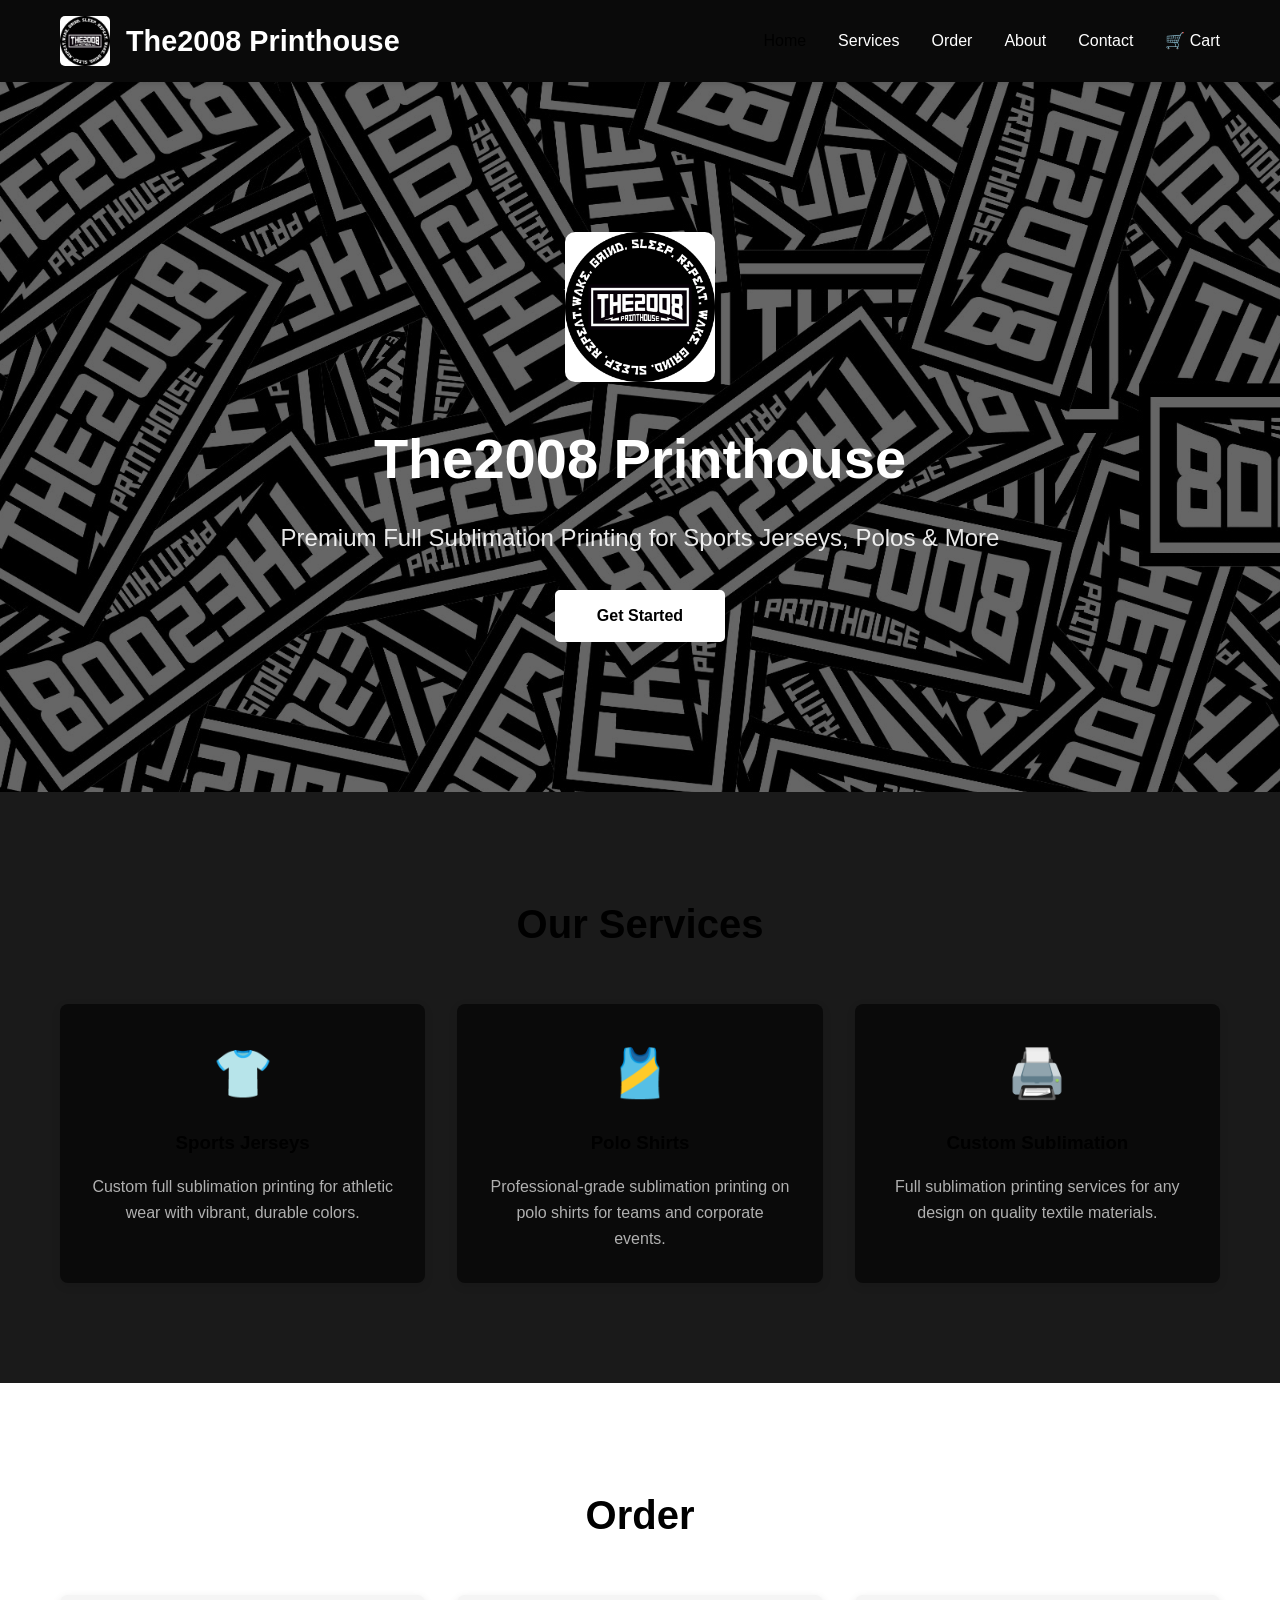
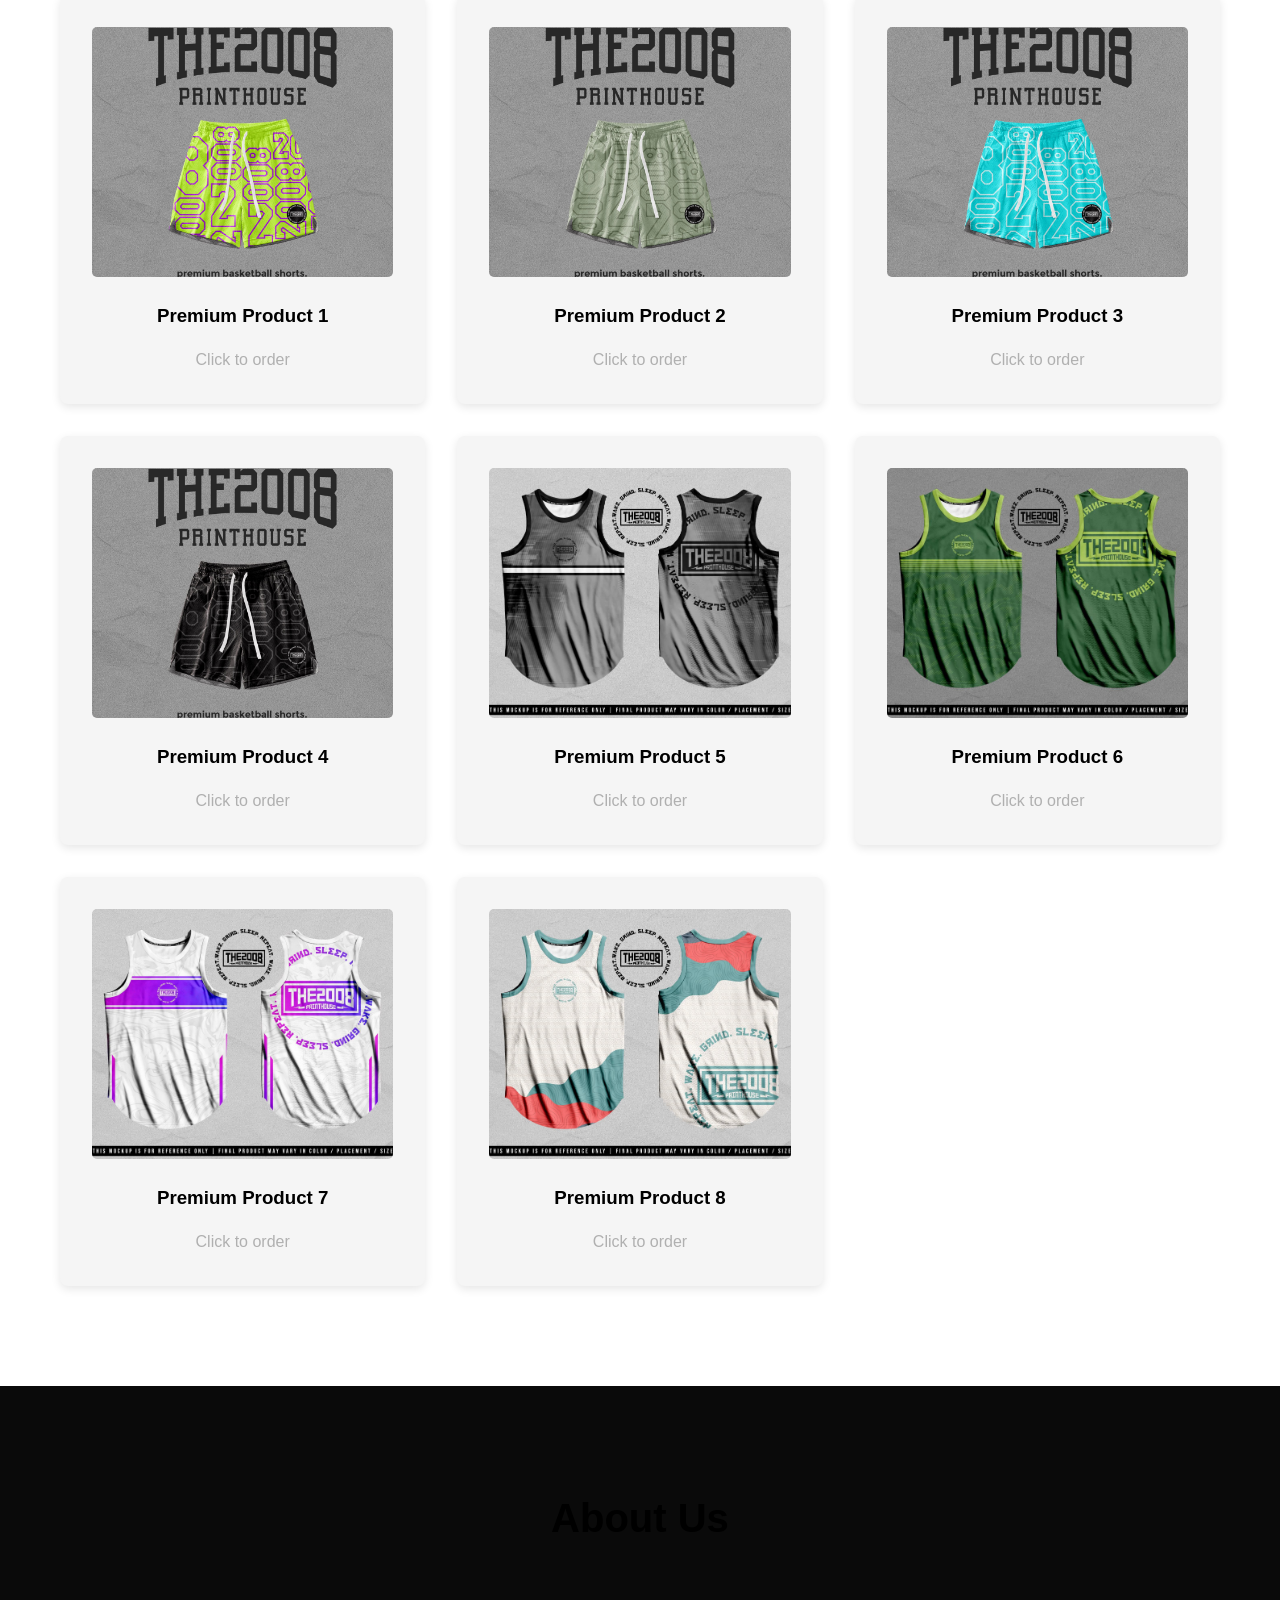
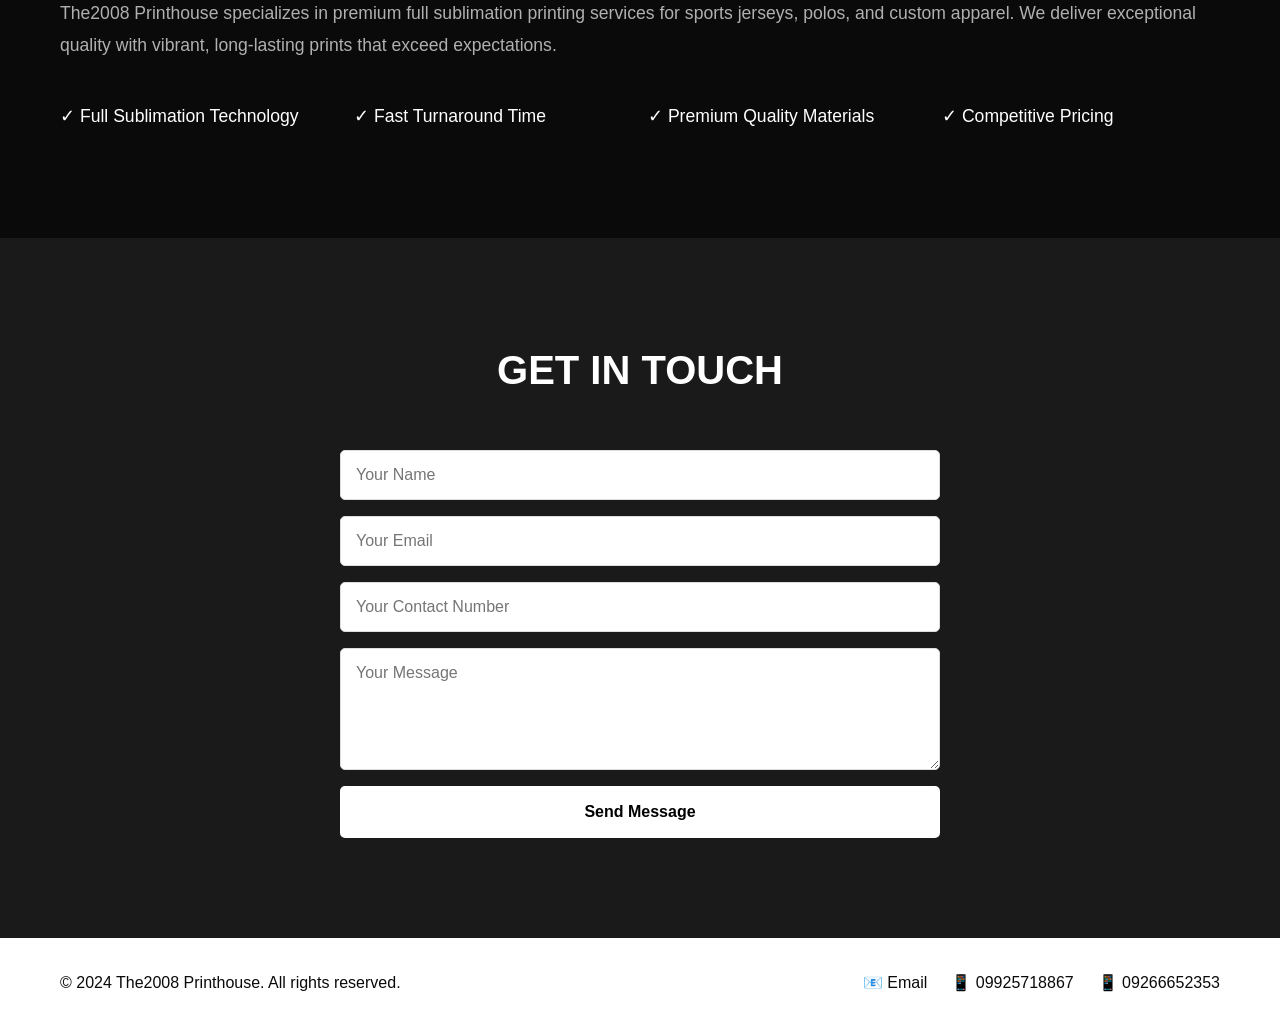
<file: index.html>
<!DOCTYPE html>
<html lang="en">
<head>
    <meta charset="UTF-8">
    <meta name="viewport" content="width=device-width, initial-scale=1.0">
    <title>The2008 Printhouse - Full Sublimation Printing Services</title>
    <link rel="stylesheet" href="styles.css">
</head>
<body>
    <!-- Navigation -->
    <nav class="navbar">
        <div class="container">
            <div class="logo">
                <img src="logo.jpg" alt="The2008 Printhouse Logo" class="logo-img">
                <span class="logo-text">The2008 Printhouse</span>
            </div>
            <ul class="nav-links">
                <li><a href="#home" class="nav-link active">Home</a></li>
                <li><a href="#services" class="nav-link">Services</a></li>
                <li><a href="#order" class="nav-link">Order</a></li>
                <li><a href="#about" class="nav-link">About</a></li>
                <li><a href="#contact" class="nav-link">Contact</a></li>
                <li><a href="cart.html" class="nav-link">🛒 Cart</a></li>
            </ul>
            <button class="menu-toggle">☰</button>
        </div>
    </nav>

    <!-- Hero Section -->
    <section id="home" class="hero">
        <div class="hero-content">
            <img src="logo.jpg" alt="The2008 Printhouse" class="hero-logo">
            <h1>The2008 Printhouse</h1>
            <p>Premium Full Sublimation Printing for Sports Jerseys, Polos & More</p>
            <button class="cta-button">Get Started</button>
        </div>
    </section>

    <!-- Services Section -->
    <section id="services" class="services">
        <div class="container">
            <h2>Our Services</h2>
            <div class="services-grid">
                <div class="service-card">
                    <div class="service-icon">👕</div>
                    <h3>Sports Jerseys</h3>
                    <p>Custom full sublimation printing for athletic wear with vibrant, durable colors.</p>
                </div>
                <div class="service-card">
                    <div class="service-icon">🎽</div>
                    <h3>Polo Shirts</h3>
                    <p>Professional-grade sublimation printing on polo shirts for teams and corporate events.</p>
                </div>
                <div class="service-card">
                    <div class="service-icon">🖨️</div>
                    <h3>Custom Sublimation</h3>
                    <p>Full sublimation printing services for any design on quality textile materials.</p>
                </div>
            </div>
        </div>
    </section>

    <!-- Order Section -->
    <section id="order" class="services order-section">
        <div class="container">
            <h2>Order</h2>
            <div class="services-grid">
                <div class="service-card">
                    <a href="product1.html" class="order-link">
                        <img src="681364808_1586541473478537_3890769388810598459_n.jpg" alt="Product 1" class="merch-image">
                        <h3>Premium Product 1</h3>
                        <p>Click to order</p>
                    </a>
                </div>
                <div class="service-card">
                    <a href="product2.html" class="order-link">
                        <img src="684405053_1586541476811870_2638230059534896612_n.jpg" alt="Product 2" class="merch-image">
                        <h3>Premium Product 2</h3>
                        <p>Click to order</p>
                    </a>
                </div>
                <div class="service-card">
                    <a href="product3.html" class="order-link">
                        <img src="684497734_1586541526811865_9006497004919776328_n.jpg" alt="Product 3" class="merch-image">
                        <h3>Premium Product 3</h3>
                        <p>Click to order</p>
                    </a>
                </div>
                <div class="service-card">
                    <a href="product4.html" class="order-link">
                        <img src="685694161_1586541480145203_5114949070574142775_n.jpg" alt="Product 4" class="merch-image">
                        <h3>Premium Product 4</h3>
                        <p>Click to order</p>
                    </a>
                </div>
                <div class="service-card">
                    <a href="product5.html" class="order-link">
                        <img src="672159263_1574033428062675_7346448744247067726_n.jpg" alt="Product 5" class="merch-image">
                        <h3>Premium Product 5</h3>
                        <p>Click to order</p>
                    </a>
                </div>
                <div class="service-card">
                    <a href="product6.html" class="order-link">
                        <img src="672687754_1574033468062671_8124170740212282727_n.jpg" alt="Product 6" class="merch-image">
                        <h3>Premium Product 6</h3>
                        <p>Click to order</p>
                    </a>
                </div>
                <div class="service-card">
                    <a href="product7.html" class="order-link">
                        <img src="673424813_1573711998094818_4067966130015358829_n.jpg" alt="Product 7" class="merch-image">
                        <h3>Premium Product 7</h3>
                        <p>Click to order</p>
                    </a>
                </div>
                <div class="service-card">
                    <a href="product8.html" class="order-link">
                        <img src="673527427_1574033431396008_9127443850598844839_n.jpg" alt="Product 8" class="merch-image">
                        <h3>Premium Product 8</h3>
                        <p>Click to order</p>
                    </a>
                </div>
            </div>
        </div>
    </section>

    <!-- About Section -->
    <section id="about" class="about">
        <div class="container">
            <h2>About Us</h2>
            <div class="about-content">
                <div class="about-text">
                    <p>The2008 Printhouse specializes in premium full sublimation printing services for sports jerseys, polos, and custom apparel. We deliver exceptional quality with vibrant, long-lasting prints that exceed expectations.</p>
                    <ul class="about-list">
                        <li>✓ Full Sublimation Technology</li>
                        <li>✓ Fast Turnaround Time</li>
                        <li>✓ Premium Quality Materials</li>
                        <li>✓ Competitive Pricing</li>
                    </ul>
                </div>
            </div>
        </div>
    </section>

    <!-- Contact Section -->
    <section id="contact" class="contact">
        <div class="container">
            <h2 class="contact-title">GET IN TOUCH</h2>
            <form class="contact-form" action="https://formsubmit.co/jjustinlouis@gmail.com" method="POST">
                <input type="text" name="name" placeholder="Your Name" required>
                <input type="email" name="email" placeholder="Your Email" required>
                <input type="tel" name="phone" placeholder="Your Contact Number" required>
                <textarea name="message" placeholder="Your Message" rows="5" required></textarea>
                <input type="hidden" name="_captcha" value="false">
                <button type="submit" class="cta-button">Send Message</button>
            </form>
        </div>
    </section>

    <!-- Footer -->
    <footer class="footer">
        <div class="container">
            <p>&copy; 2024 The2008 Printhouse. All rights reserved.</p>
            <div class="social-links">
                <a href="mailto:jjustinlouis@gmail.com" class="social-link">📧 Email</a>
                <a href="tel:+639925718867" class="social-link">📱 09925718867</a>
                <a href="tel:+639266652353" class="social-link">📱 09266652353</a>
            </div>
        </div>
    </footer>

    <script src="script.js"></script>
</body>
</html>
</file>
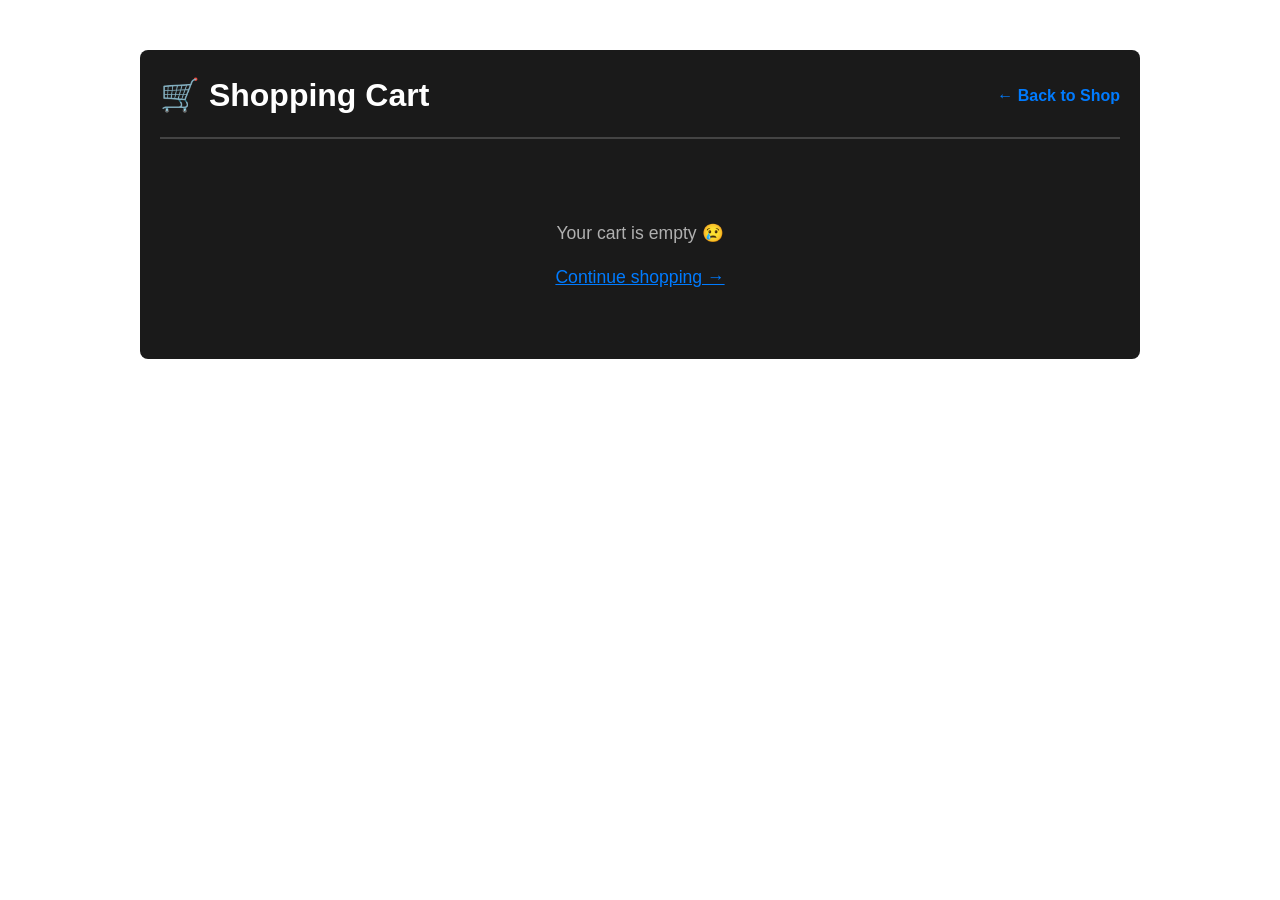
<file: cart.html>
<!DOCTYPE html>
<html lang="en">
<head>
    <meta charset="UTF-8">
    <meta name="viewport" content="width=device-width, initial-scale=1.0">
    <title>Shopping Cart - The2008 Printhouse</title>
    <link rel="stylesheet" href="styles.css">
    <style>
        .cart-container {
            max-width: 1000px;
            margin: 50px auto;
            padding: 20px;
            background: #1a1a1a;
            border-radius: 8px;
            color: #fff;
        }
        .cart-header {
            display: flex;
            justify-content: space-between;
            align-items: center;
            margin-bottom: 2rem;
            border-bottom: 2px solid #444;
            padding-bottom: 1rem;
        }
        .cart-header h1 {
            color: #fff;
            font-size: 2rem;
        }
        .back-link {
            display: inline-block;
            color: #007bff;
            text-decoration: none;
            font-weight: 600;
        }
        .back-link:hover {
            text-decoration: underline;
        }
        .cart-items {
            margin-bottom: 2rem;
        }
        .cart-item {
            background: #2a2a2a;
            padding: 1.5rem;
            margin-bottom: 1rem;
            border-radius: 5px;
            display: grid;
            grid-template-columns: 100px 1fr 150px;
            gap: 1.5rem;
            align-items: center;
        }
        .cart-item-image {
            width: 100px;
            height: 100px;
            object-fit: cover;
            border-radius: 5px;
        }
        .cart-item-details h3 {
            color: #fff;
            margin-bottom: 0.5rem;
        }
        .cart-item-details p {
            color: #b0b0b0;
            font-size: 0.9rem;
            margin: 0.3rem 0;
        }
        .cart-item-actions {
            text-align: right;
        }
        .cart-item-price {
            font-size: 1.3rem;
            color: #00ff00;
            font-weight: bold;
            margin-bottom: 0.5rem;
        }
        .remove-btn {
            background: #dc3545;
            color: white;
            border: none;
            padding: 8px 15px;
            border-radius: 5px;
            cursor: pointer;
            font-size: 0.9rem;
            transition: all 0.3s;
        }
        .remove-btn:hover {
            background: #c82333;
        }
        .empty-cart {
            text-align: center;
            padding: 3rem;
            color: #b0b0b0;
            font-size: 1.1rem;
        }
        .cart-summary {
            background: #2a2a2a;
            padding: 2rem;
            border-radius: 5px;
            margin-bottom: 2rem;
        }
        .summary-row {
            display: flex;
            justify-content: space-between;
            margin-bottom: 1rem;
            font-size: 1.1rem;
        }
        .summary-row.total {
            border-top: 2px solid #444;
            padding-top: 1rem;
            font-size: 1.3rem;
            color: #00ff00;
            font-weight: bold;
        }
        .cart-actions {
            display: grid;
            grid-template-columns: 1fr 1fr;
            gap: 1rem;
        }
        .btn {
            padding: 15px 30px;
            font-size: 1rem;
            border: none;
            border-radius: 5px;
            cursor: pointer;
            font-weight: 600;
            transition: all 0.3s;
        }
        .btn-continue {
            background: #007bff;
            color: white;
        }
        .btn-continue:hover {
            background: #0056b3;
        }
        .btn-checkout {
            background: #28a745;
            color: white;
        }
        .btn-checkout:hover {
            background: #1e7e34;
        }
        @media (max-width: 768px) {
            .cart-item {
                grid-template-columns: 80px 1fr;
                gap: 1rem;
            }
            .cart-item-actions {
                grid-column: 1 / -1;
                text-align: left;
            }
        }
    </style>
</head>
<body>
    <div class="cart-container">
        <div class="cart-header">
            <h1>🛒 Shopping Cart</h1>
            <a href="index.html#order" class="back-link">← Back to Shop</a>
        </div>
        
        <div id="cartContent">
            <!-- Cart items will be loaded here -->
        </div>

        <div id="emptyCart" class="empty-cart" style="display: none;">
            <p>Your cart is empty 😢</p>
            <p style="margin-top: 1rem;"><a href="index.html#order" style="color: #007bff;">Continue shopping →</a></p>
        </div>

        <div id="cartSummary" style="display: none;">
            <div class="cart-summary">
                <div class="summary-row">
                    <span>Subtotal:</span>
                    <span id="subtotal">₱ 0.00</span>
                </div>
                <div class="summary-row">
                    <span>Shipping:</span>
                    <span id="shipping">FREE</span>
                </div>
                <div class="summary-row total">
                    <span>Total:</span>
                    <span id="total">₱ 0.00</span>
                </div>
            </div>

            <div class="cart-actions">
                <a href="index.html#order" class="btn btn-continue">← Continue Shopping</a>
                <button class="btn btn-checkout" onclick="checkout()">💳 Proceed to Checkout</button>
            </div>
        </div>
    </div>

    <script>
        function loadCart() {
            const cart = JSON.parse(localStorage.getItem('cart')) || [];
            const cartContent = document.getElementById('cartContent');
            const emptyCart = document.getElementById('emptyCart');
            const cartSummary = document.getElementById('cartSummary');

            if (cart.length === 0) {
                cartContent.style.display = 'none';
                emptyCart.style.display = 'block';
                cartSummary.style.display = 'none';
                return;
            }

            cartContent.innerHTML = '<div class="cart-items">';
            let subtotal = 0;

            cart.forEach((item, index) => {
                const itemTotal = item.price * item.quantity;
                subtotal += itemTotal;

                cartContent.innerHTML += `
                    <div class="cart-item">
                        <img src="${item.image}" alt="${item.name}" class="cart-item-image">
                        <div class="cart-item-details">
                            <h3>${item.name}</h3>
                            <p><strong>Size:</strong> ${item.size}</p>
                            <p><strong>Color:</strong> ${item.color}</p>
                            <p><strong>Qty:</strong> ${item.quantity}</p>
                        </div>
                        <div class="cart-item-actions">
                            <div class="cart-item-price">₱ ${(item.price * item.quantity).toFixed(2)}</div>
                            <button class="remove-btn" onclick="removeItem(${index})">Remove</button>
                        </div>
                    </div>
                `;
            });

            cartContent.innerHTML += '</div>';
            
            document.getElementById('subtotal').textContent = '₱ ' + subtotal.toFixed(2);
            document.getElementById('total').textContent = '₱ ' + subtotal.toFixed(2);

            emptyCart.style.display = 'none';
            cartContent.style.display = 'block';
            cartSummary.style.display = 'block';
        }

        function removeItem(index) {
            let cart = JSON.parse(localStorage.getItem('cart')) || [];
            cart.splice(index, 1);
            localStorage.setItem('cart', JSON.stringify(cart));
            loadCart();
        }

        function checkout() {
            window.location.href = 'index.html#contact';
        }

        loadCart();
    </script>
</body>
</html>
</file>
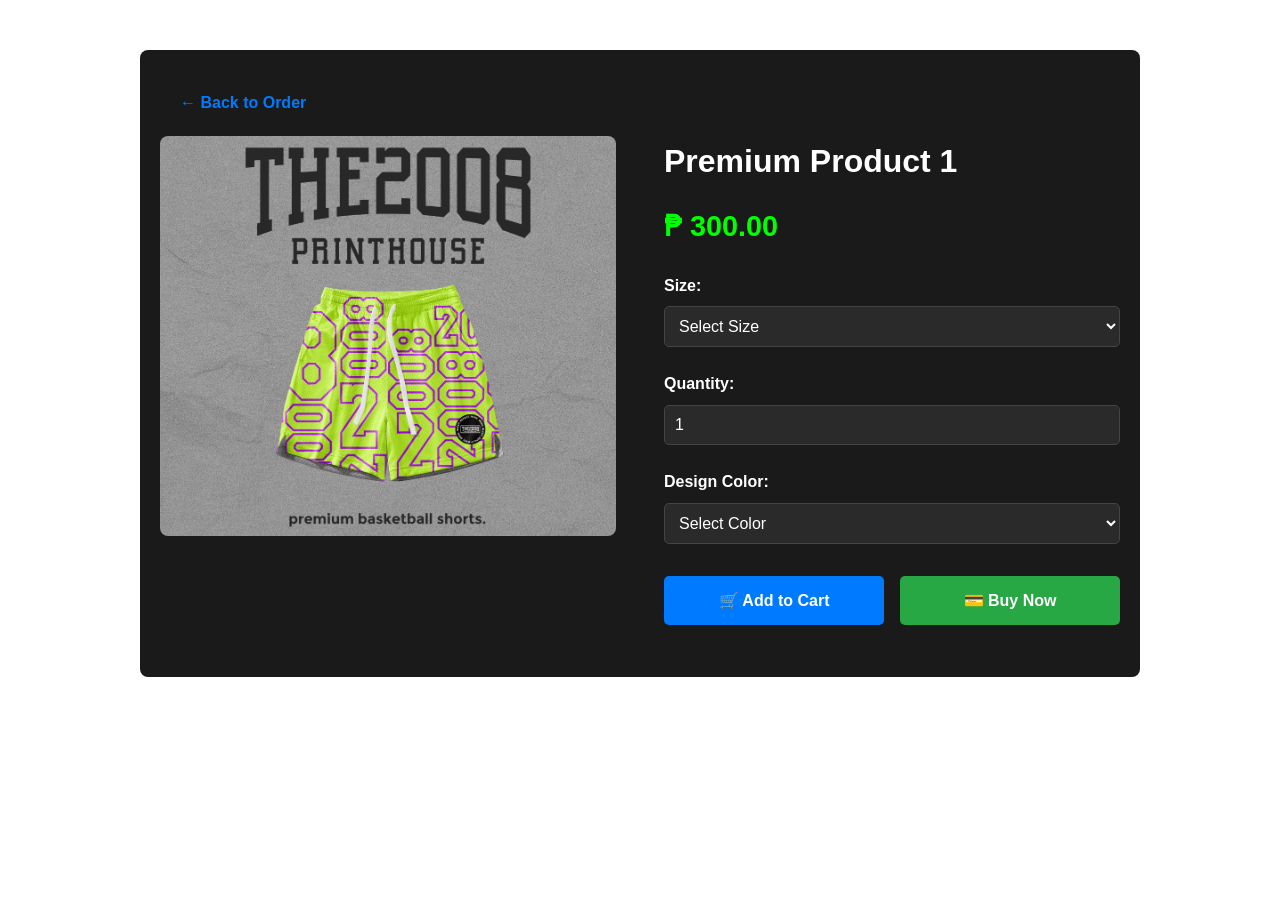
<file: product1.html>
<!DOCTYPE html>
<html lang="en">
<head>
    <meta charset="UTF-8">
    <meta name="viewport" content="width=device-width, initial-scale=1.0">
    <title>Premium Product 1 - The2008 Printhouse</title>
    <link rel="stylesheet" href="styles.css">
    <style>
        .product-container {
            max-width: 1000px;
            margin: 50px auto;
            padding: 20px;
            background: #1a1a1a;
            border-radius: 8px;
            color: #fff;
        }
        .product-layout {
            display: grid;
            grid-template-columns: 1fr 1fr;
            gap: 3rem;
            margin-bottom: 2rem;
        }
        .product-image {
            width: 100%;
            height: 400px;
            object-fit: cover;
            border-radius: 8px;
        }
        .product-details h1 {
            color: #fff;
            font-size: 2rem;
            margin-bottom: 1rem;
        }
        .product-price {
            font-size: 1.8rem;
            color: #00ff00;
            font-weight: bold;
            margin-bottom: 1.5rem;
        }
        .product-field {
            margin-bottom: 1.5rem;
        }
        .product-field label {
            display: block;
            margin-bottom: 0.5rem;
            font-weight: 600;
        }
        .product-field select,
        .product-field input {
            width: 100%;
            padding: 10px;
            border: 1px solid #444;
            border-radius: 5px;
            background: #2a2a2a;
            color: #fff;
            font-size: 1rem;
        }
        .product-buttons {
            display: grid;
            grid-template-columns: 1fr 1fr;
            gap: 1rem;
            margin-top: 2rem;
        }
        .btn {
            padding: 15px 30px;
            font-size: 1rem;
            border: none;
            border-radius: 5px;
            cursor: pointer;
            font-weight: 600;
            transition: all 0.3s;
        }
        .btn-cart {
            background: #007bff;
            color: white;
        }
        .btn-cart:hover {
            background: #0056b3;
        }
        .btn-buy {
            background: #28a745;
            color: white;
        }
        .btn-buy:hover {
            background: #1e7e34;
        }
        .back-link {
            display: inline-block;
            margin: 20px;
            color: #007bff;
            text-decoration: none;
            font-weight: 600;
        }
        .back-link:hover {
            text-decoration: underline;
        }
        .success-message {
            display: none;
            background: #28a745;
            color: white;
            padding: 15px;
            border-radius: 5px;
            margin-bottom: 1rem;
            text-align: center;
        }
        @media (max-width: 768px) {
            .product-layout {
                grid-template-columns: 1fr;
            }
        }
    </style>
</head>
<body>
    <div class="product-container">
        <a href="index.html#order" class="back-link">← Back to Order</a>
        
        <div class="product-layout">
            <div>
                <img src="681364808_1586541473478537_3890769388810598459_n.jpg" alt="Product 1" class="product-image">
            </div>
            
            <div class="product-details">
                <h1>Premium Product 1</h1>
                <div class="product-price">₱ 300.00</div>
                
                <div class="success-message" id="successMsg">✓ Added to cart!</div>
                
                <div class="product-field">
                    <label>Size:</label>
                    <select id="size">
                        <option value="">Select Size</option>
                        <option value="XS">Extra Small (XS)</option>
                        <option value="S">Small (S)</option>
                        <option value="M">Medium (M)</option>
                        <option value="L">Large (L)</option>
                        <option value="XL">Extra Large (XL)</option>
                        <option value="XXL">2XL</option>
                    </select>
                </div>
                
                <div class="product-field">
                    <label>Quantity:</label>
                    <input type="number" id="quantity" value="1" min="1" max="100">
                </div>
                
                <div class="product-field">
                    <label>Design Color:</label>
                    <select id="color">
                        <option value="">Select Color</option>
                        <option value="Black">Black</option>
                        <option value="White">White</option>
                        <option value="Red">Red</option>
                        <option value="Blue">Blue</option>
                        <option value="Custom">Custom Color</option>
                    </select>
                </div>
                
                <div class="product-buttons">
                    <button class="btn btn-cart" onclick="addToCart()">🛒 Add to Cart</button>
                    <button class="btn btn-buy" onclick="buyNow()">💳 Buy Now</button>
                </div>
            </div>
        </div>
    </div>

    <script>
        function addToCart() {
            const size = document.getElementById('size').value;
            const quantity = document.getElementById('quantity').value;
            const color = document.getElementById('color').value;
            
            if (!size || !color) {
                alert('Please select Size and Color');
                return;
            }
            
            const product = {
                id: 1,
                name: 'Premium Product 1',
                price: 300,
                size: size,
                quantity: quantity,
                color: color,
                image: '681364808_1586541473478537_3890769388810598459_n.jpg'
            };
            
            let cart = JSON.parse(localStorage.getItem('cart')) || [];
            cart.push(product);
            localStorage.setItem('cart', JSON.stringify(cart));
            
            document.getElementById('successMsg').style.display = 'block';
            setTimeout(() => {
                document.getElementById('successMsg').style.display = 'none';
            }, 2000);
        }
        
        function buyNow() {
            const size = document.getElementById('size').value;
            const color = document.getElementById('color').value;
            
            if (!size || !color) {
                alert('Please select Size and Color');
                return;
            }
            
            const quantity = document.getElementById('quantity').value;
            const message = `I want to order:\nProduct 1 - Size: ${size}, Color: ${color}, Quantity: ${quantity}`;
            
            // Redirect to contact form with pre-filled message
            window.location.href = `index.html#contact`;
        }
    </script>
</body>
</html>
</file>
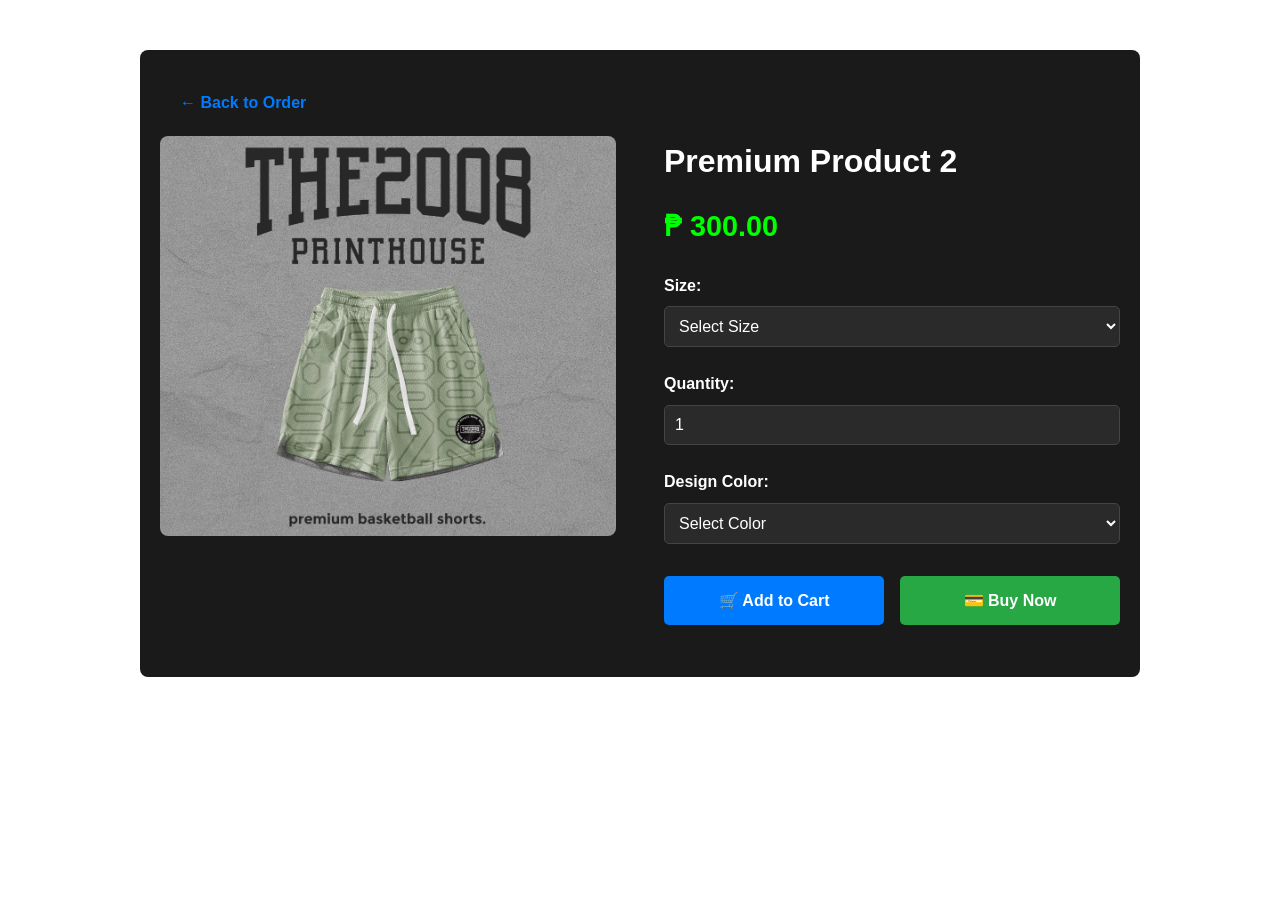
<file: product2.html>
<!DOCTYPE html>
<html lang="en">
<head>
    <meta charset="UTF-8">
    <meta name="viewport" content="width=device-width, initial-scale=1.0">
    <title>Premium Product 2 - The2008 Printhouse</title>
    <link rel="stylesheet" href="styles.css">
    <style>
        .product-container {
            max-width: 1000px;
            margin: 50px auto;
            padding: 20px;
            background: #1a1a1a;
            border-radius: 8px;
            color: #fff;
        }
        .product-layout {
            display: grid;
            grid-template-columns: 1fr 1fr;
            gap: 3rem;
            margin-bottom: 2rem;
        }
        .product-image {
            width: 100%;
            height: 400px;
            object-fit: cover;
            border-radius: 8px;
        }
        .product-details h1 {
            color: #fff;
            font-size: 2rem;
            margin-bottom: 1rem;
        }
        .product-price {
            font-size: 1.8rem;
            color: #00ff00;
            font-weight: bold;
            margin-bottom: 1.5rem;
        }
        .product-field {
            margin-bottom: 1.5rem;
        }
        .product-field label {
            display: block;
            margin-bottom: 0.5rem;
            font-weight: 600;
        }
        .product-field select,
        .product-field input {
            width: 100%;
            padding: 10px;
            border: 1px solid #444;
            border-radius: 5px;
            background: #2a2a2a;
            color: #fff;
            font-size: 1rem;
        }
        .product-buttons {
            display: grid;
            grid-template-columns: 1fr 1fr;
            gap: 1rem;
            margin-top: 2rem;
        }
        .btn {
            padding: 15px 30px;
            font-size: 1rem;
            border: none;
            border-radius: 5px;
            cursor: pointer;
            font-weight: 600;
            transition: all 0.3s;
        }
        .btn-cart {
            background: #007bff;
            color: white;
        }
        .btn-cart:hover {
            background: #0056b3;
        }
        .btn-buy {
            background: #28a745;
            color: white;
        }
        .btn-buy:hover {
            background: #1e7e34;
        }
        .back-link {
            display: inline-block;
            margin: 20px;
            color: #007bff;
            text-decoration: none;
            font-weight: 600;
        }
        .back-link:hover {
            text-decoration: underline;
        }
        .success-message {
            display: none;
            background: #28a745;
            color: white;
            padding: 15px;
            border-radius: 5px;
            margin-bottom: 1rem;
            text-align: center;
        }
        @media (max-width: 768px) {
            .product-layout {
                grid-template-columns: 1fr;
            }
        }
    </style>
</head>
<body>
    <div class="product-container">
        <a href="index.html#order" class="back-link">← Back to Order</a>
        
        <div class="product-layout">
            <div>
                <img src="684405053_1586541476811870_2638230059534896612_n.jpg" alt="Product 2" class="product-image">
            </div>
            
            <div class="product-details">
                <h1>Premium Product 2</h1>
                <div class="product-price">₱ 300.00</div>
                
                <div class="success-message" id="successMsg">✓ Added to cart!</div>
                
                <div class="product-field">
                    <label>Size:</label>
                    <select id="size">
                        <option value="">Select Size</option>
                        <option value="XS">Extra Small (XS)</option>
                        <option value="S">Small (S)</option>
                        <option value="M">Medium (M)</option>
                        <option value="L">Large (L)</option>
                        <option value="XL">Extra Large (XL)</option>
                        <option value="XXL">2XL</option>
                    </select>
                </div>
                
                <div class="product-field">
                    <label>Quantity:</label>
                    <input type="number" id="quantity" value="1" min="1" max="100">
                </div>
                
                <div class="product-field">
                    <label>Design Color:</label>
                    <select id="color">
                        <option value="">Select Color</option>
                        <option value="Black">Black</option>
                        <option value="White">White</option>
                        <option value="Red">Red</option>
                        <option value="Blue">Blue</option>
                        <option value="Custom">Custom Color</option>
                    </select>
                </div>
                
                <div class="product-buttons">
                    <button class="btn btn-cart" onclick="addToCart()">🛒 Add to Cart</button>
                    <button class="btn btn-buy" onclick="buyNow()">💳 Buy Now</button>
                </div>
            </div>
        </div>
    </div>

    <script>
        function addToCart() {
            const size = document.getElementById('size').value;
            const quantity = document.getElementById('quantity').value;
            const color = document.getElementById('color').value;
            
            if (!size || !color) {
                alert('Please select Size and Color');
                return;
            }
            
            const product = {
                id: 2,
                name: 'Premium Product 2',
                price: 300,
                size: size,
                quantity: quantity,
                color: color,
                image: '684405053_1586541476811870_2638230059534896612_n.jpg'
            };
            
            let cart = JSON.parse(localStorage.getItem('cart')) || [];
            cart.push(product);
            localStorage.setItem('cart', JSON.stringify(cart));
            
            document.getElementById('successMsg').style.display = 'block';
            setTimeout(() => {
                document.getElementById('successMsg').style.display = 'none';
            }, 2000);
        }
        
        function buyNow() {
            const size = document.getElementById('size').value;
            const color = document.getElementById('color').value;
            
            if (!size || !color) {
                alert('Please select Size and Color');
                return;
            }
            
            const quantity = document.getElementById('quantity').value;
            window.location.href = `index.html#contact`;
        }
    </script>
</body>
</html>
</file>
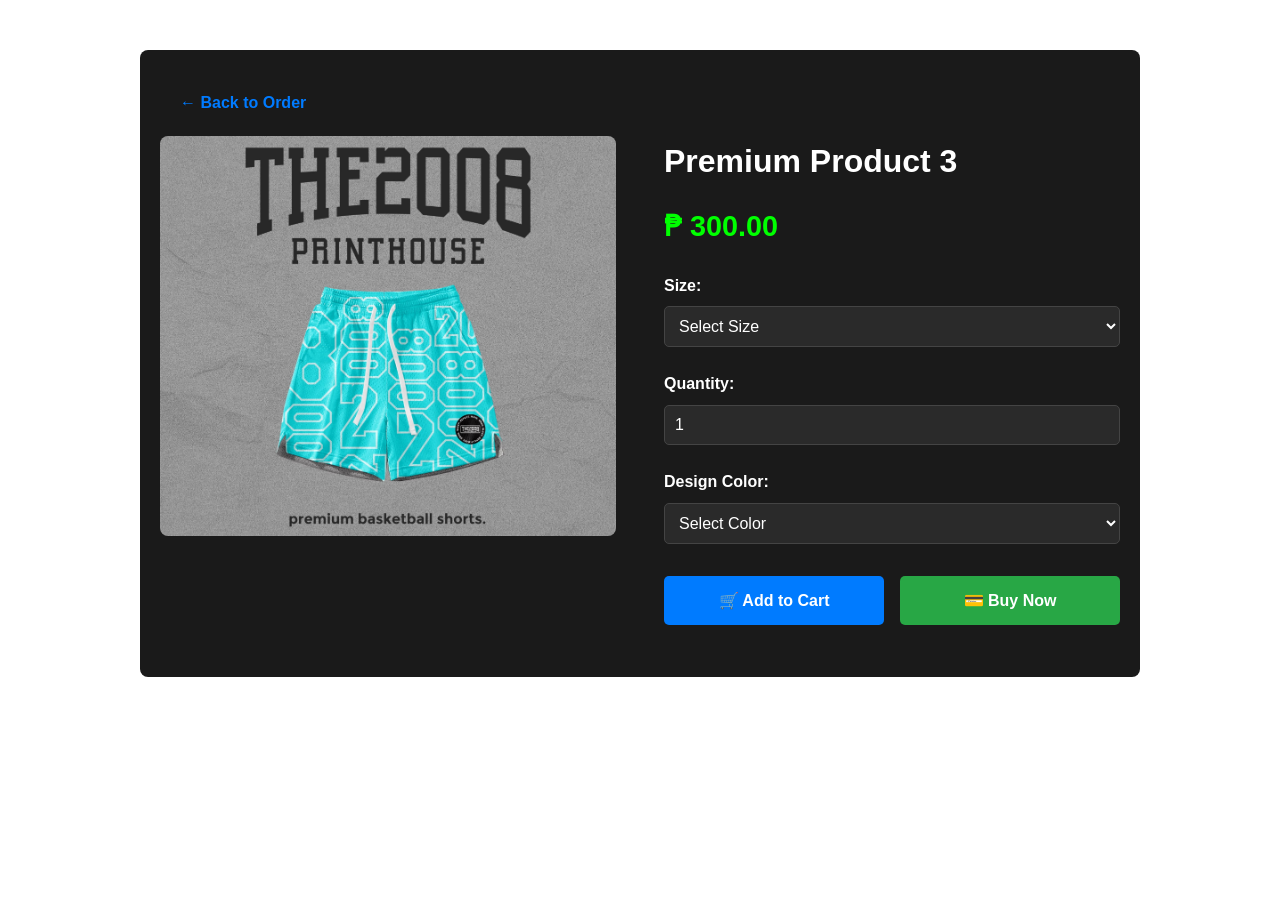
<file: product3.html>
<!DOCTYPE html>
<html lang="en">
<head>
    <meta charset="UTF-8">
    <meta name="viewport" content="width=device-width, initial-scale=1.0">
    <title>Premium Product 3 - The2008 Printhouse</title>
    <link rel="stylesheet" href="styles.css">
    <style>
        .product-container {
            max-width: 1000px;
            margin: 50px auto;
            padding: 20px;
            background: #1a1a1a;
            border-radius: 8px;
            color: #fff;
        }
        .product-layout {
            display: grid;
            grid-template-columns: 1fr 1fr;
            gap: 3rem;
            margin-bottom: 2rem;
        }
        .product-image {
            width: 100%;
            height: 400px;
            object-fit: cover;
            border-radius: 8px;
        }
        .product-details h1 {
            color: #fff;
            font-size: 2rem;
            margin-bottom: 1rem;
        }
        .product-price {
            font-size: 1.8rem;
            color: #00ff00;
            font-weight: bold;
            margin-bottom: 1.5rem;
        }
        .product-field {
            margin-bottom: 1.5rem;
        }
        .product-field label {
            display: block;
            margin-bottom: 0.5rem;
            font-weight: 600;
        }
        .product-field select,
        .product-field input {
            width: 100%;
            padding: 10px;
            border: 1px solid #444;
            border-radius: 5px;
            background: #2a2a2a;
            color: #fff;
            font-size: 1rem;
        }
        .product-buttons {
            display: grid;
            grid-template-columns: 1fr 1fr;
            gap: 1rem;
            margin-top: 2rem;
        }
        .btn {
            padding: 15px 30px;
            font-size: 1rem;
            border: none;
            border-radius: 5px;
            cursor: pointer;
            font-weight: 600;
            transition: all 0.3s;
        }
        .btn-cart {
            background: #007bff;
            color: white;
        }
        .btn-cart:hover {
            background: #0056b3;
        }
        .btn-buy {
            background: #28a745;
            color: white;
        }
        .btn-buy:hover {
            background: #1e7e34;
        }
        .back-link {
            display: inline-block;
            margin: 20px;
            color: #007bff;
            text-decoration: none;
            font-weight: 600;
        }
        .back-link:hover {
            text-decoration: underline;
        }
        .success-message {
            display: none;
            background: #28a745;
            color: white;
            padding: 15px;
            border-radius: 5px;
            margin-bottom: 1rem;
            text-align: center;
        }
        @media (max-width: 768px) {
            .product-layout {
                grid-template-columns: 1fr;
            }
        }
    </style>
</head>
<body>
    <div class="product-container">
        <a href="index.html#order" class="back-link">← Back to Order</a>
        
        <div class="product-layout">
            <div>
                <img src="684497734_1586541526811865_9006497004919776328_n.jpg" alt="Product 3" class="product-image">
            </div>
            
            <div class="product-details">
                <h1>Premium Product 3</h1>
                <div class="product-price">₱ 300.00</div>
                
                <div class="success-message" id="successMsg">✓ Added to cart!</div>
                
                <div class="product-field">
                    <label>Size:</label>
                    <select id="size">
                        <option value="">Select Size</option>
                        <option value="XS">Extra Small (XS)</option>
                        <option value="S">Small (S)</option>
                        <option value="M">Medium (M)</option>
                        <option value="L">Large (L)</option>
                        <option value="XL">Extra Large (XL)</option>
                        <option value="XXL">2XL</option>
                    </select>
                </div>
                
                <div class="product-field">
                    <label>Quantity:</label>
                    <input type="number" id="quantity" value="1" min="1" max="100">
                </div>
                
                <div class="product-field">
                    <label>Design Color:</label>
                    <select id="color">
                        <option value="">Select Color</option>
                        <option value="Black">Black</option>
                        <option value="White">White</option>
                        <option value="Red">Red</option>
                        <option value="Blue">Blue</option>
                        <option value="Custom">Custom Color</option>
                    </select>
                </div>
                
                <div class="product-buttons">
                    <button class="btn btn-cart" onclick="addToCart()">🛒 Add to Cart</button>
                    <button class="btn btn-buy" onclick="buyNow()">💳 Buy Now</button>
                </div>
            </div>
        </div>
    </div>

    <script>
        function addToCart() {
            const size = document.getElementById('size').value;
            const quantity = document.getElementById('quantity').value;
            const color = document.getElementById('color').value;
            
            if (!size || !color) {
                alert('Please select Size and Color');
                return;
            }
            
            const product = {
                id: 3,
                name: 'Premium Product 3',
                price: 300,
                size: size,
                quantity: quantity,
                color: color,
                image: '684497734_1586541526811865_9006497004919776328_n.jpg'
            };
            
            let cart = JSON.parse(localStorage.getItem('cart')) || [];
            cart.push(product);
            localStorage.setItem('cart', JSON.stringify(cart));
            
            document.getElementById('successMsg').style.display = 'block';
            setTimeout(() => {
                document.getElementById('successMsg').style.display = 'none';
            }, 2000);
        }
        
        function buyNow() {
            const size = document.getElementById('size').value;
            const color = document.getElementById('color').value;
            
            if (!size || !color) {
                alert('Please select Size and Color');
                return;
            }
            
            const quantity = document.getElementById('quantity').value;
            window.location.href = `index.html#contact`;
        }
    </script>
</body>
</html>
</file>
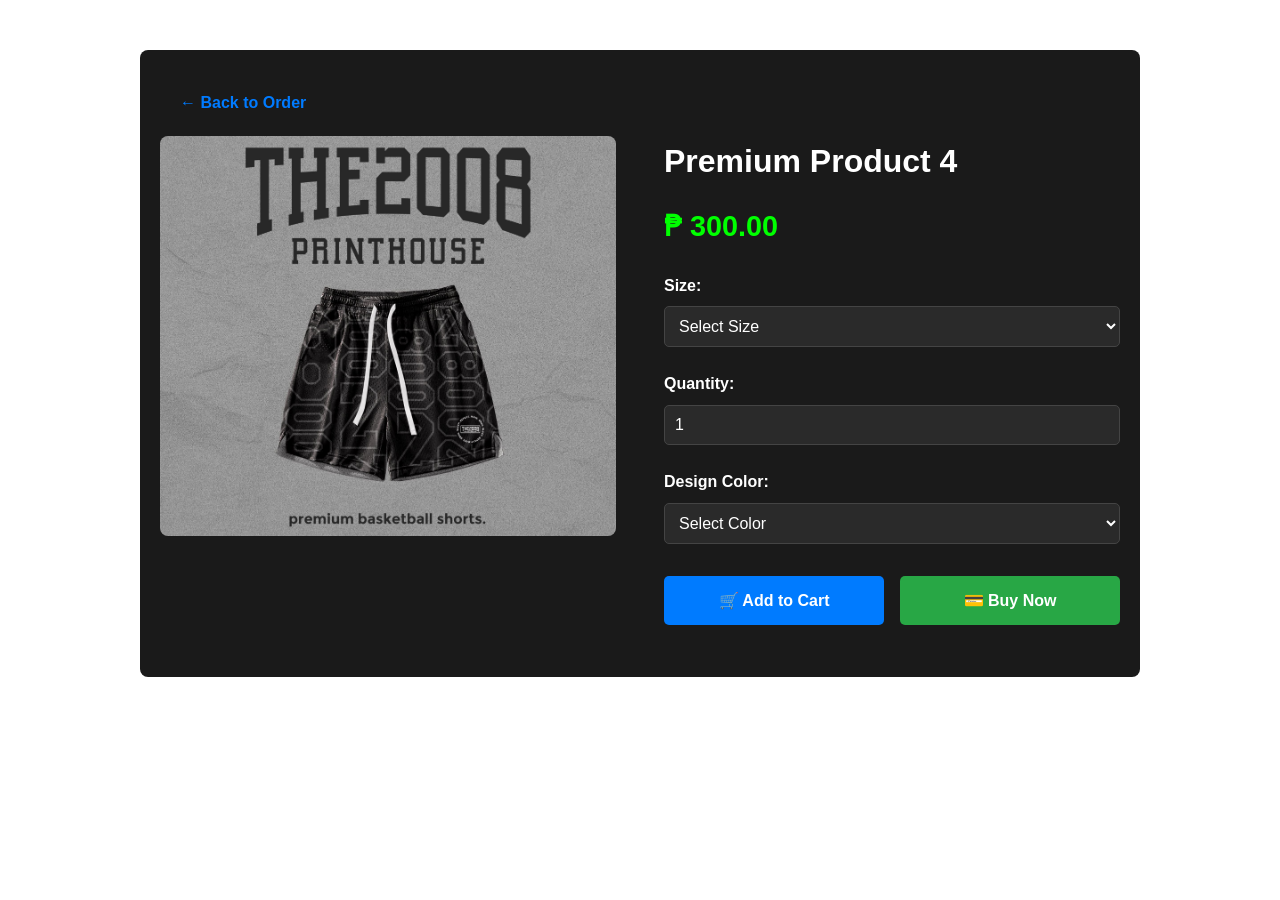
<file: product4.html>
<!DOCTYPE html>
<html lang="en">
<head>
    <meta charset="UTF-8">
    <meta name="viewport" content="width=device-width, initial-scale=1.0">
    <title>Premium Product 4 - The2008 Printhouse</title>
    <link rel="stylesheet" href="styles.css">
    <style>
        .product-container {
            max-width: 1000px;
            margin: 50px auto;
            padding: 20px;
            background: #1a1a1a;
            border-radius: 8px;
            color: #fff;
        }
        .product-layout {
            display: grid;
            grid-template-columns: 1fr 1fr;
            gap: 3rem;
            margin-bottom: 2rem;
        }
        .product-image {
            width: 100%;
            height: 400px;
            object-fit: cover;
            border-radius: 8px;
        }
        .product-details h1 {
            color: #fff;
            font-size: 2rem;
            margin-bottom: 1rem;
        }
        .product-price {
            font-size: 1.8rem;
            color: #00ff00;
            font-weight: bold;
            margin-bottom: 1.5rem;
        }
        .product-field {
            margin-bottom: 1.5rem;
        }
        .product-field label {
            display: block;
            margin-bottom: 0.5rem;
            font-weight: 600;
        }
        .product-field select,
        .product-field input {
            width: 100%;
            padding: 10px;
            border: 1px solid #444;
            border-radius: 5px;
            background: #2a2a2a;
            color: #fff;
            font-size: 1rem;
        }
        .product-buttons {
            display: grid;
            grid-template-columns: 1fr 1fr;
            gap: 1rem;
            margin-top: 2rem;
        }
        .btn {
            padding: 15px 30px;
            font-size: 1rem;
            border: none;
            border-radius: 5px;
            cursor: pointer;
            font-weight: 600;
            transition: all 0.3s;
        }
        .btn-cart {
            background: #007bff;
            color: white;
        }
        .btn-cart:hover {
            background: #0056b3;
        }
        .btn-buy {
            background: #28a745;
            color: white;
        }
        .btn-buy:hover {
            background: #1e7e34;
        }
        .back-link {
            display: inline-block;
            margin: 20px;
            color: #007bff;
            text-decoration: none;
            font-weight: 600;
        }
        .back-link:hover {
            text-decoration: underline;
        }
        .success-message {
            display: none;
            background: #28a745;
            color: white;
            padding: 15px;
            border-radius: 5px;
            margin-bottom: 1rem;
            text-align: center;
        }
        @media (max-width: 768px) {
            .product-layout {
                grid-template-columns: 1fr;
            }
        }
    </style>
</head>
<body>
    <div class="product-container">
        <a href="index.html#order" class="back-link">← Back to Order</a>
        
        <div class="product-layout">
            <div>
                <img src="685694161_1586541480145203_5114949070574142775_n.jpg" alt="Product 4" class="product-image">
            </div>
            
            <div class="product-details">
                <h1>Premium Product 4</h1>
                <div class="product-price">₱ 300.00</div>
                
                <div class="success-message" id="successMsg">✓ Added to cart!</div>
                
                <div class="product-field">
                    <label>Size:</label>
                    <select id="size">
                        <option value="">Select Size</option>
                        <option value="XS">Extra Small (XS)</option>
                        <option value="S">Small (S)</option>
                        <option value="M">Medium (M)</option>
                        <option value="L">Large (L)</option>
                        <option value="XL">Extra Large (XL)</option>
                        <option value="XXL">2XL</option>
                    </select>
                </div>
                
                <div class="product-field">
                    <label>Quantity:</label>
                    <input type="number" id="quantity" value="1" min="1" max="100">
                </div>
                
                <div class="product-field">
                    <label>Design Color:</label>
                    <select id="color">
                        <option value="">Select Color</option>
                        <option value="Black">Black</option>
                        <option value="White">White</option>
                        <option value="Red">Red</option>
                        <option value="Blue">Blue</option>
                        <option value="Custom">Custom Color</option>
                    </select>
                </div>
                
                <div class="product-buttons">
                    <button class="btn btn-cart" onclick="addToCart()">🛒 Add to Cart</button>
                    <button class="btn btn-buy" onclick="buyNow()">💳 Buy Now</button>
                </div>
            </div>
        </div>
    </div>

    <script>
        function addToCart() {
            const size = document.getElementById('size').value;
            const quantity = document.getElementById('quantity').value;
            const color = document.getElementById('color').value;
            
            if (!size || !color) {
                alert('Please select Size and Color');
                return;
            }
            
            const product = {
                id: 4,
                name: 'Premium Product 4',
                price: 300,
                size: size,
                quantity: quantity,
                color: color,
                image: '685694161_1586541480145203_5114949070574142775_n.jpg'
            };
            
            let cart = JSON.parse(localStorage.getItem('cart')) || [];
            cart.push(product);
            localStorage.setItem('cart', JSON.stringify(cart));
            
            document.getElementById('successMsg').style.display = 'block';
            setTimeout(() => {
                document.getElementById('successMsg').style.display = 'none';
            }, 2000);
        }
        
        function buyNow() {
            const size = document.getElementById('size').value;
            const color = document.getElementById('color').value;
            
            if (!size || !color) {
                alert('Please select Size and Color');
                return;
            }
            
            const quantity = document.getElementById('quantity').value;
            window.location.href = `index.html#contact`;
        }
    </script>
</body>
</html>
</file>
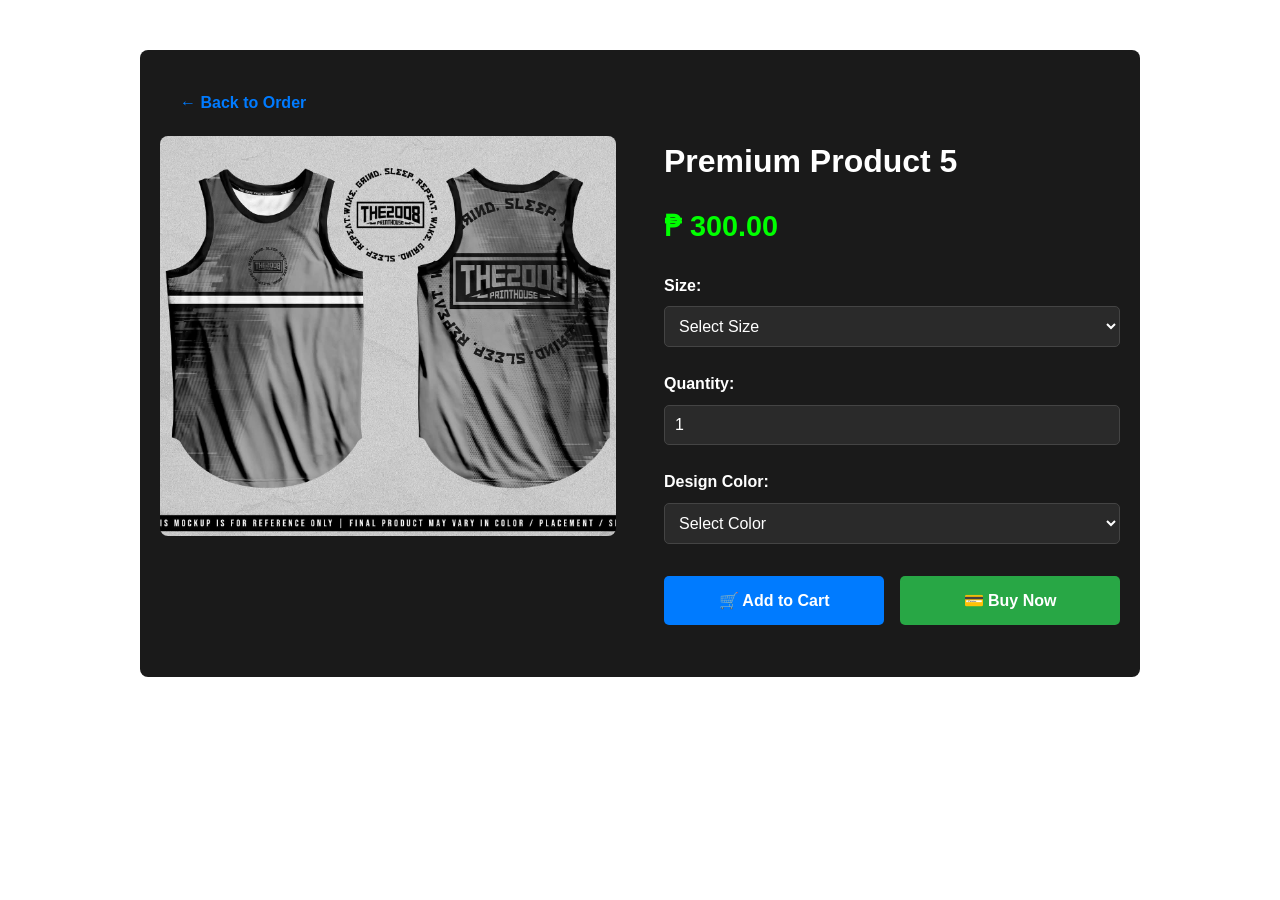
<file: product5.html>
<!DOCTYPE html>
<html lang="en">
<head>
    <meta charset="UTF-8">
    <meta name="viewport" content="width=device-width, initial-scale=1.0">
    <title>Premium Product 5 - The2008 Printhouse</title>
    <link rel="stylesheet" href="styles.css">
    <style>
        .product-container {
            max-width: 1000px;
            margin: 50px auto;
            padding: 20px;
            background: #1a1a1a;
            border-radius: 8px;
            color: #fff;
        }
        .product-layout {
            display: grid;
            grid-template-columns: 1fr 1fr;
            gap: 3rem;
            margin-bottom: 2rem;
        }
        .product-image {
            width: 100%;
            height: 400px;
            object-fit: cover;
            border-radius: 8px;
        }
        .product-details h1 {
            color: #fff;
            font-size: 2rem;
            margin-bottom: 1rem;
        }
        .product-price {
            font-size: 1.8rem;
            color: #00ff00;
            font-weight: bold;
            margin-bottom: 1.5rem;
        }
        .product-field {
            margin-bottom: 1.5rem;
        }
        .product-field label {
            display: block;
            margin-bottom: 0.5rem;
            font-weight: 600;
        }
        .product-field select,
        .product-field input {
            width: 100%;
            padding: 10px;
            border: 1px solid #444;
            border-radius: 5px;
            background: #2a2a2a;
            color: #fff;
            font-size: 1rem;
        }
        .product-buttons {
            display: grid;
            grid-template-columns: 1fr 1fr;
            gap: 1rem;
            margin-top: 2rem;
        }
        .btn {
            padding: 15px 30px;
            font-size: 1rem;
            border: none;
            border-radius: 5px;
            cursor: pointer;
            font-weight: 600;
            transition: all 0.3s;
        }
        .btn-cart {
            background: #007bff;
            color: white;
        }
        .btn-cart:hover {
            background: #0056b3;
        }
        .btn-buy {
            background: #28a745;
            color: white;
        }
        .btn-buy:hover {
            background: #1e7e34;
        }
        .back-link {
            display: inline-block;
            margin: 20px;
            color: #007bff;
            text-decoration: none;
            font-weight: 600;
        }
        .back-link:hover {
            text-decoration: underline;
        }
        .success-message {
            display: none;
            background: #28a745;
            color: white;
            padding: 15px;
            border-radius: 5px;
            margin-bottom: 1rem;
            text-align: center;
        }
        @media (max-width: 768px) {
            .product-layout {
                grid-template-columns: 1fr;
            }
        }
    </style>
</head>
<body>
    <div class="product-container">
        <a href="index.html#order" class="back-link">← Back to Order</a>
        
        <div class="product-layout">
            <div>
                <img src="672159263_1574033428062675_7346448744247067726_n.jpg" alt="Product 5" class="product-image">
            </div>
            
            <div class="product-details">
                <h1>Premium Product 5</h1>
                <div class="product-price">₱ 300.00</div>
                
                <div class="success-message" id="successMsg">✓ Added to cart!</div>
                
                <div class="product-field">
                    <label>Size:</label>
                    <select id="size">
                        <option value="">Select Size</option>
                        <option value="XS">Extra Small (XS)</option>
                        <option value="S">Small (S)</option>
                        <option value="M">Medium (M)</option>
                        <option value="L">Large (L)</option>
                        <option value="XL">Extra Large (XL)</option>
                        <option value="XXL">2XL</option>
                    </select>
                </div>
                
                <div class="product-field">
                    <label>Quantity:</label>
                    <input type="number" id="quantity" value="1" min="1" max="100">
                </div>
                
                <div class="product-field">
                    <label>Design Color:</label>
                    <select id="color">
                        <option value="">Select Color</option>
                        <option value="Black">Black</option>
                        <option value="White">White</option>
                        <option value="Red">Red</option>
                        <option value="Blue">Blue</option>
                        <option value="Custom">Custom Color</option>
                    </select>
                </div>
                
                <div class="product-buttons">
                    <button class="btn btn-cart" onclick="addToCart()">🛒 Add to Cart</button>
                    <button class="btn btn-buy" onclick="buyNow()">💳 Buy Now</button>
                </div>
            </div>
        </div>
    </div>

    <script>
        function addToCart() {
            const size = document.getElementById('size').value;
            const quantity = document.getElementById('quantity').value;
            const color = document.getElementById('color').value;
            
            if (!size || !color) {
                alert('Please select Size and Color');
                return;
            }
            
            const product = {
                id: 5,
                name: 'Premium Product 5',
                price: 300,
                size: size,
                quantity: quantity,
                color: color,
                image: '672159263_1574033428062675_7346448744247067726_n.jpg'
            };
            
            let cart = JSON.parse(localStorage.getItem('cart')) || [];
            cart.push(product);
            localStorage.setItem('cart', JSON.stringify(cart));
            
            document.getElementById('successMsg').style.display = 'block';
            setTimeout(() => {
                document.getElementById('successMsg').style.display = 'none';
            }, 2000);
        }
        
        function buyNow() {
            const size = document.getElementById('size').value;
            const color = document.getElementById('color').value;
            
            if (!size || !color) {
                alert('Please select Size and Color');
                return;
            }
            
            const quantity = document.getElementById('quantity').value;
            window.location.href = `index.html#contact`;
        }
    </script>
</body>
</html>
</file>
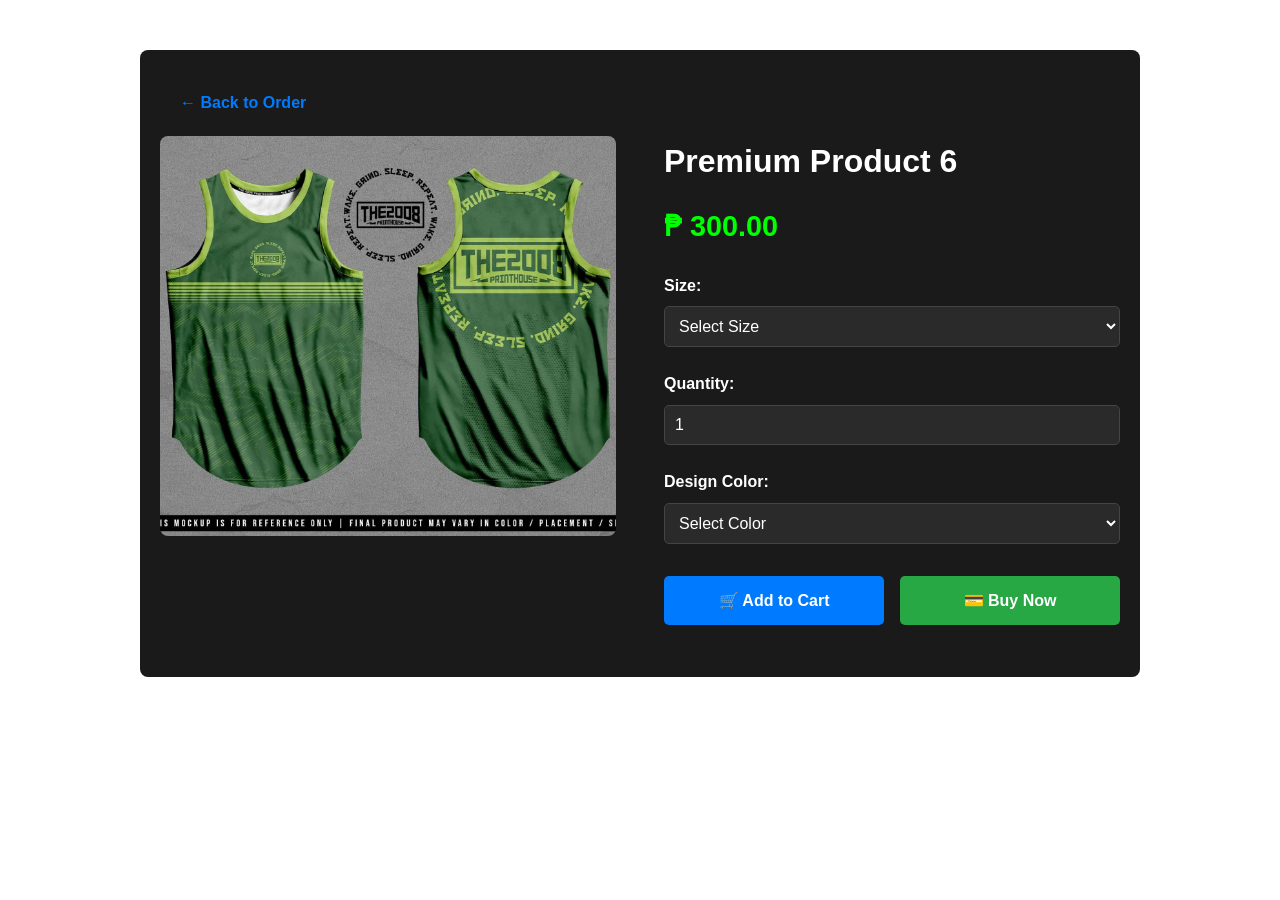
<file: product6.html>
<!DOCTYPE html>
<html lang="en">
<head>
    <meta charset="UTF-8">
    <meta name="viewport" content="width=device-width, initial-scale=1.0">
    <title>Premium Product 6 - The2008 Printhouse</title>
    <link rel="stylesheet" href="styles.css">
    <style>
        .product-container {
            max-width: 1000px;
            margin: 50px auto;
            padding: 20px;
            background: #1a1a1a;
            border-radius: 8px;
            color: #fff;
        }
        .product-layout {
            display: grid;
            grid-template-columns: 1fr 1fr;
            gap: 3rem;
            margin-bottom: 2rem;
        }
        .product-image {
            width: 100%;
            height: 400px;
            object-fit: cover;
            border-radius: 8px;
        }
        .product-details h1 {
            color: #fff;
            font-size: 2rem;
            margin-bottom: 1rem;
        }
        .product-price {
            font-size: 1.8rem;
            color: #00ff00;
            font-weight: bold;
            margin-bottom: 1.5rem;
        }
        .product-field {
            margin-bottom: 1.5rem;
        }
        .product-field label {
            display: block;
            margin-bottom: 0.5rem;
            font-weight: 600;
        }
        .product-field select,
        .product-field input {
            width: 100%;
            padding: 10px;
            border: 1px solid #444;
            border-radius: 5px;
            background: #2a2a2a;
            color: #fff;
            font-size: 1rem;
        }
        .product-buttons {
            display: grid;
            grid-template-columns: 1fr 1fr;
            gap: 1rem;
            margin-top: 2rem;
        }
        .btn {
            padding: 15px 30px;
            font-size: 1rem;
            border: none;
            border-radius: 5px;
            cursor: pointer;
            font-weight: 600;
            transition: all 0.3s;
        }
        .btn-cart {
            background: #007bff;
            color: white;
        }
        .btn-cart:hover {
            background: #0056b3;
        }
        .btn-buy {
            background: #28a745;
            color: white;
        }
        .btn-buy:hover {
            background: #1e7e34;
        }
        .back-link {
            display: inline-block;
            margin: 20px;
            color: #007bff;
            text-decoration: none;
            font-weight: 600;
        }
        .back-link:hover {
            text-decoration: underline;
        }
        .success-message {
            display: none;
            background: #28a745;
            color: white;
            padding: 15px;
            border-radius: 5px;
            margin-bottom: 1rem;
            text-align: center;
        }
        @media (max-width: 768px) {
            .product-layout {
                grid-template-columns: 1fr;
            }
        }
    </style>
</head>
<body>
    <div class="product-container">
        <a href="index.html#order" class="back-link">← Back to Order</a>
        
        <div class="product-layout">
            <div>
                <img src="672687754_1574033468062671_8124170740212282727_n.jpg" alt="Product 6" class="product-image">
            </div>
            
            <div class="product-details">
                <h1>Premium Product 6</h1>
                <div class="product-price">₱ 300.00</div>
                
                <div class="success-message" id="successMsg">✓ Added to cart!</div>
                
                <div class="product-field">
                    <label>Size:</label>
                    <select id="size">
                        <option value="">Select Size</option>
                        <option value="XS">Extra Small (XS)</option>
                        <option value="S">Small (S)</option>
                        <option value="M">Medium (M)</option>
                        <option value="L">Large (L)</option>
                        <option value="XL">Extra Large (XL)</option>
                        <option value="XXL">2XL</option>
                    </select>
                </div>
                
                <div class="product-field">
                    <label>Quantity:</label>
                    <input type="number" id="quantity" value="1" min="1" max="100">
                </div>
                
                <div class="product-field">
                    <label>Design Color:</label>
                    <select id="color">
                        <option value="">Select Color</option>
                        <option value="Black">Black</option>
                        <option value="White">White</option>
                        <option value="Red">Red</option>
                        <option value="Blue">Blue</option>
                        <option value="Custom">Custom Color</option>
                    </select>
                </div>
                
                <div class="product-buttons">
                    <button class="btn btn-cart" onclick="addToCart()">🛒 Add to Cart</button>
                    <button class="btn btn-buy" onclick="buyNow()">💳 Buy Now</button>
                </div>
            </div>
        </div>
    </div>

    <script>
        function addToCart() {
            const size = document.getElementById('size').value;
            const quantity = document.getElementById('quantity').value;
            const color = document.getElementById('color').value;
            
            if (!size || !color) {
                alert('Please select Size and Color');
                return;
            }
            
            const product = {
                id: 6,
                name: 'Premium Product 6',
                price: 300,
                size: size,
                quantity: quantity,
                color: color,
                image: '672687754_1574033468062671_8124170740212282727_n.jpg'
            };
            
            let cart = JSON.parse(localStorage.getItem('cart')) || [];
            cart.push(product);
            localStorage.setItem('cart', JSON.stringify(cart));
            
            document.getElementById('successMsg').style.display = 'block';
            setTimeout(() => {
                document.getElementById('successMsg').style.display = 'none';
            }, 2000);
        }
        
        function buyNow() {
            const size = document.getElementById('size').value;
            const color = document.getElementById('color').value;
            
            if (!size || !color) {
                alert('Please select Size and Color');
                return;
            }
            
            const quantity = document.getElementById('quantity').value;
            window.location.href = `index.html#contact`;
        }
    </script>
</body>
</html>
</file>
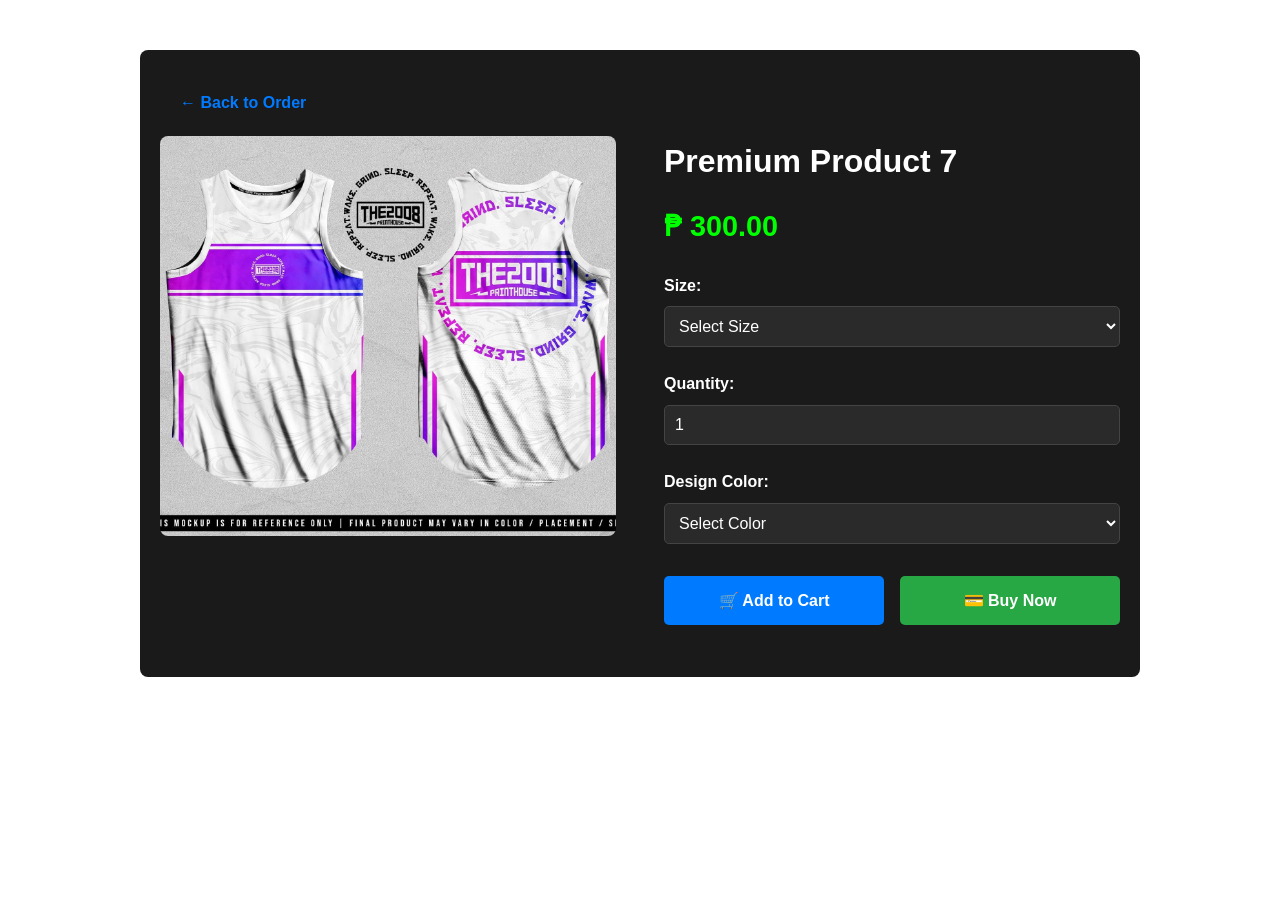
<file: product7.html>
<!DOCTYPE html>
<html lang="en">
<head>
    <meta charset="UTF-8">
    <meta name="viewport" content="width=device-width, initial-scale=1.0">
    <title>Premium Product 7 - The2008 Printhouse</title>
    <link rel="stylesheet" href="styles.css">
    <style>
        .product-container {
            max-width: 1000px;
            margin: 50px auto;
            padding: 20px;
            background: #1a1a1a;
            border-radius: 8px;
            color: #fff;
        }
        .product-layout {
            display: grid;
            grid-template-columns: 1fr 1fr;
            gap: 3rem;
            margin-bottom: 2rem;
        }
        .product-image {
            width: 100%;
            height: 400px;
            object-fit: cover;
            border-radius: 8px;
        }
        .product-details h1 {
            color: #fff;
            font-size: 2rem;
            margin-bottom: 1rem;
        }
        .product-price {
            font-size: 1.8rem;
            color: #00ff00;
            font-weight: bold;
            margin-bottom: 1.5rem;
        }
        .product-field {
            margin-bottom: 1.5rem;
        }
        .product-field label {
            display: block;
            margin-bottom: 0.5rem;
            font-weight: 600;
        }
        .product-field select,
        .product-field input {
            width: 100%;
            padding: 10px;
            border: 1px solid #444;
            border-radius: 5px;
            background: #2a2a2a;
            color: #fff;
            font-size: 1rem;
        }
        .product-buttons {
            display: grid;
            grid-template-columns: 1fr 1fr;
            gap: 1rem;
            margin-top: 2rem;
        }
        .btn {
            padding: 15px 30px;
            font-size: 1rem;
            border: none;
            border-radius: 5px;
            cursor: pointer;
            font-weight: 600;
            transition: all 0.3s;
        }
        .btn-cart {
            background: #007bff;
            color: white;
        }
        .btn-cart:hover {
            background: #0056b3;
        }
        .btn-buy {
            background: #28a745;
            color: white;
        }
        .btn-buy:hover {
            background: #1e7e34;
        }
        .back-link {
            display: inline-block;
            margin: 20px;
            color: #007bff;
            text-decoration: none;
            font-weight: 600;
        }
        .back-link:hover {
            text-decoration: underline;
        }
        .success-message {
            display: none;
            background: #28a745;
            color: white;
            padding: 15px;
            border-radius: 5px;
            margin-bottom: 1rem;
            text-align: center;
        }
        @media (max-width: 768px) {
            .product-layout {
                grid-template-columns: 1fr;
            }
        }
    </style>
</head>
<body>
    <div class="product-container">
        <a href="index.html#order" class="back-link">← Back to Order</a>
        
        <div class="product-layout">
            <div>
                <img src="673424813_1573711998094818_4067966130015358829_n.jpg" alt="Product 7" class="product-image">
            </div>
            
            <div class="product-details">
                <h1>Premium Product 7</h1>
                <div class="product-price">₱ 300.00</div>
                
                <div class="success-message" id="successMsg">✓ Added to cart!</div>
                
                <div class="product-field">
                    <label>Size:</label>
                    <select id="size">
                        <option value="">Select Size</option>
                        <option value="XS">Extra Small (XS)</option>
                        <option value="S">Small (S)</option>
                        <option value="M">Medium (M)</option>
                        <option value="L">Large (L)</option>
                        <option value="XL">Extra Large (XL)</option>
                        <option value="XXL">2XL</option>
                    </select>
                </div>
                
                <div class="product-field">
                    <label>Quantity:</label>
                    <input type="number" id="quantity" value="1" min="1" max="100">
                </div>
                
                <div class="product-field">
                    <label>Design Color:</label>
                    <select id="color">
                        <option value="">Select Color</option>
                        <option value="Black">Black</option>
                        <option value="White">White</option>
                        <option value="Red">Red</option>
                        <option value="Blue">Blue</option>
                        <option value="Custom">Custom Color</option>
                    </select>
                </div>
                
                <div class="product-buttons">
                    <button class="btn btn-cart" onclick="addToCart()">🛒 Add to Cart</button>
                    <button class="btn btn-buy" onclick="buyNow()">💳 Buy Now</button>
                </div>
            </div>
        </div>
    </div>

    <script>
        function addToCart() {
            const size = document.getElementById('size').value;
            const quantity = document.getElementById('quantity').value;
            const color = document.getElementById('color').value;
            
            if (!size || !color) {
                alert('Please select Size and Color');
                return;
            }
            
            const product = {
                id: 7,
                name: 'Premium Product 7',
                price: 300,
                size: size,
                quantity: quantity,
                color: color,
                image: '673424813_1573711998094818_4067966130015358829_n.jpg'
            };
            
            let cart = JSON.parse(localStorage.getItem('cart')) || [];
            cart.push(product);
            localStorage.setItem('cart', JSON.stringify(cart));
            
            document.getElementById('successMsg').style.display = 'block';
            setTimeout(() => {
                document.getElementById('successMsg').style.display = 'none';
            }, 2000);
        }
        
        function buyNow() {
            const size = document.getElementById('size').value;
            const color = document.getElementById('color').value;
            
            if (!size || !color) {
                alert('Please select Size and Color');
                return;
            }
            
            const quantity = document.getElementById('quantity').value;
            window.location.href = `index.html#contact`;
        }
    </script>
</body>
</html>
</file>
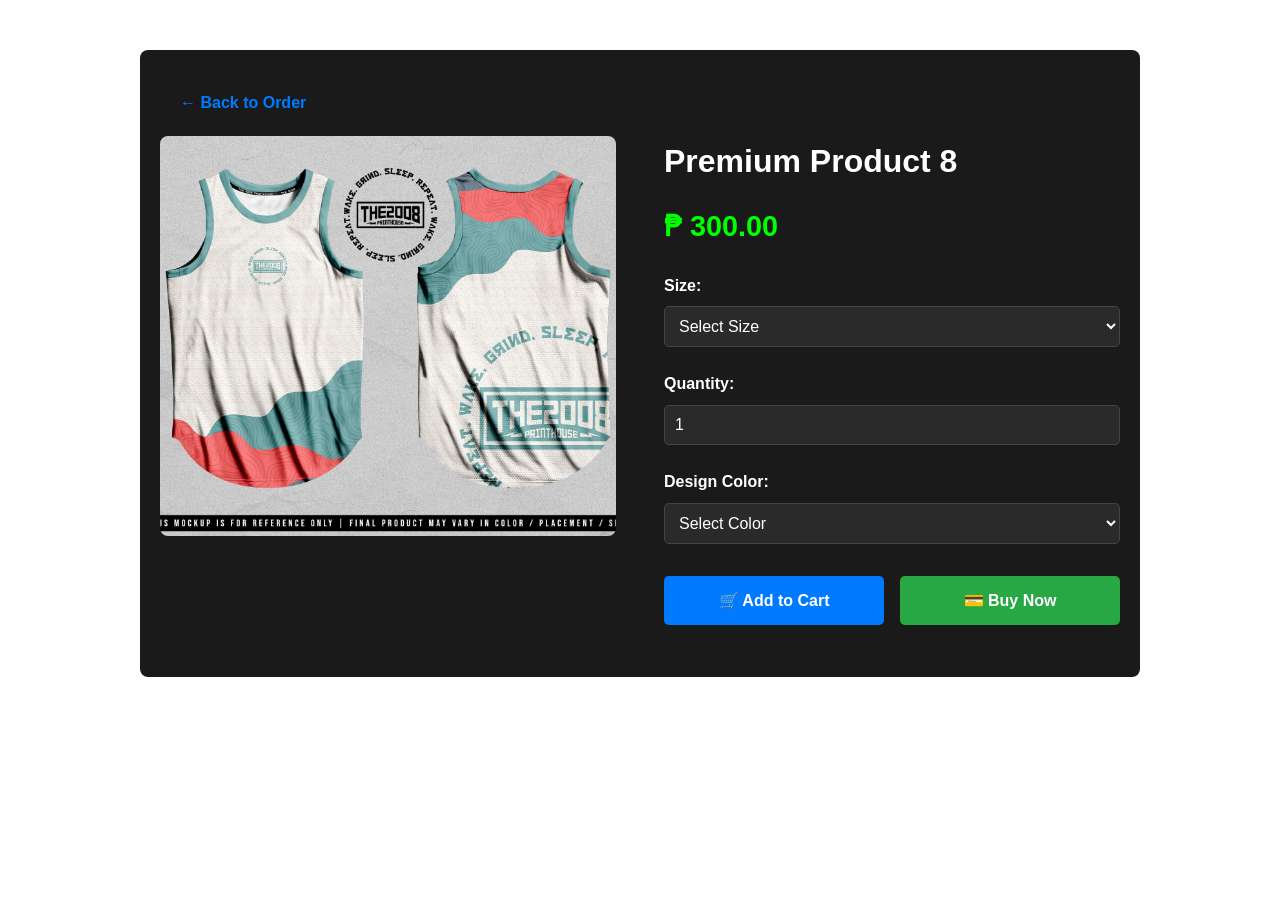
<file: product8.html>
<!DOCTYPE html>
<html lang="en">
<head>
    <meta charset="UTF-8">
    <meta name="viewport" content="width=device-width, initial-scale=1.0">
    <title>Premium Product 8 - The2008 Printhouse</title>
    <link rel="stylesheet" href="styles.css">
    <style>
        .product-container {
            max-width: 1000px;
            margin: 50px auto;
            padding: 20px;
            background: #1a1a1a;
            border-radius: 8px;
            color: #fff;
        }
        .product-layout {
            display: grid;
            grid-template-columns: 1fr 1fr;
            gap: 3rem;
            margin-bottom: 2rem;
        }
        .product-image {
            width: 100%;
            height: 400px;
            object-fit: cover;
            border-radius: 8px;
        }
        .product-details h1 {
            color: #fff;
            font-size: 2rem;
            margin-bottom: 1rem;
        }
        .product-price {
            font-size: 1.8rem;
            color: #00ff00;
            font-weight: bold;
            margin-bottom: 1.5rem;
        }
        .product-field {
            margin-bottom: 1.5rem;
        }
        .product-field label {
            display: block;
            margin-bottom: 0.5rem;
            font-weight: 600;
        }
        .product-field select,
        .product-field input {
            width: 100%;
            padding: 10px;
            border: 1px solid #444;
            border-radius: 5px;
            background: #2a2a2a;
            color: #fff;
            font-size: 1rem;
        }
        .product-buttons {
            display: grid;
            grid-template-columns: 1fr 1fr;
            gap: 1rem;
            margin-top: 2rem;
        }
        .btn {
            padding: 15px 40px;
            font-size: 1rem;
            border: none;
            border-radius: 5px;
            cursor: pointer;
            font-weight: 600;
            transition: all 0.3s;
        }
        .btn-cart {
            background: #007bff;
            color: white;
        }
        .btn-cart:hover {
            background: #0056b3;
        }
        .btn-buy {
            background: #28a745;
            color: white;
        }
        .btn-buy:hover {
            background: #1e7e34;
        }
        .back-link {
            display: inline-block;
            margin: 20px;
            color: #007bff;
            text-decoration: none;
            font-weight: 600;
        }
        .back-link:hover {
            text-decoration: underline;
        }
        .success-message {
            display: none;
            background: #28a745;
            color: white;
            padding: 15px;
            border-radius: 5px;
            margin-bottom: 1rem;
            text-align: center;
        }
        @media (max-width: 768px) {
            .product-layout {
                grid-template-columns: 1fr;
            }
        }
    </style>
</head>
<body>
    <div class="product-container">
        <a href="index.html#order" class="back-link">← Back to Order</a>
        
        <div class="product-layout">
            <div>
                <img src="673527427_1574033431396008_9127443850598844839_n.jpg" alt="Product 8" class="product-image">
            </div>
            
            <div class="product-details">
                <h1>Premium Product 8</h1>
                <div class="product-price">₱ 300.00</div>
                
                <div class="success-message" id="successMsg">✓ Added to cart!</div>
                
                <div class="product-field">
                    <label>Size:</label>
                    <select id="size">
                        <option value="">Select Size</option>
                        <option value="XS">Extra Small (XS)</option>
                        <option value="S">Small (S)</option>
                        <option value="M">Medium (M)</option>
                        <option value="L">Large (L)</option>
                        <option value="XL">Extra Large (XL)</option>
                        <option value="XXL">2XL</option>
                    </select>
                </div>
                
                <div class="product-field">
                    <label>Quantity:</label>
                    <input type="number" id="quantity" value="1" min="1" max="100">
                </div>
                
                <div class="product-field">
                    <label>Design Color:</label>
                    <select id="color">
                        <option value="">Select Color</option>
                        <option value="Black">Black</option>
                        <option value="White">White</option>
                        <option value="Red">Red</option>
                        <option value="Blue">Blue</option>
                        <option value="Custom">Custom Color</option>
                    </select>
                </div>
                
                <div class="product-buttons">
                    <button class="btn btn-cart" onclick="addToCart()">🛒 Add to Cart</button>
                    <button class="btn btn-buy" onclick="buyNow()">💳 Buy Now</button>
                </div>
            </div>
        </div>
    </div>

    <script>
        function addToCart() {
            const size = document.getElementById('size').value;
            const quantity = document.getElementById('quantity').value;
            const color = document.getElementById('color').value;
            
            if (!size || !color) {
                alert('Please select Size and Color');
                return;
            }
            
            const product = {
                id: 8,
                name: 'Premium Product 8',
                price: 300,
                size: size,
                quantity: quantity,
                color: color,
                image: '673527427_1574033431396008_9127443850598844839_n.jpg'
            };
            
            let cart = JSON.parse(localStorage.getItem('cart')) || [];
            cart.push(product);
            localStorage.setItem('cart', JSON.stringify(cart));
            
            document.getElementById('successMsg').style.display = 'block';
            setTimeout(() => {
                document.getElementById('successMsg').style.display = 'none';
            }, 2000);
        }
        
        function buyNow() {
            const size = document.getElementById('size').value;
            const color = document.getElementById('color').value;
            
            if (!size || !color) {
                alert('Please select Size and Color');
                return;
            }
            
            const quantity = document.getElementById('quantity').value;
            window.location.href = `index.html#contact`;
        }
    </script>
</body>
</html>
</file>
<file: styles.css>
* {
    margin: 0;
    padding: 0;
    box-sizing: border-box;
}

:root {
    --primary-color: #000000;
    --secondary-color: #1a1a1a;
    --accent-color: #e0e0e0;
    --text-dark: #ffffff;
    --text-light: #b0b0b0;
    --white: #0a0a0a;
}

body {
    font-family: 'Segoe UI', Tahoma, Geneva, Verdana, sans-serif;
    line-height: 1.6;
    color: var(--text-dark);
}

.container {
    max-width: 1200px;
    margin: 0 auto;
    padding: 0 20px;
}

/* Navigation */
.navbar {
    background: var(--white);
    box-shadow: 0 2px 5px rgba(0,0,0,0.1);
    position: sticky;
    top: 0;
    z-index: 100;
}

.navbar .container {
    display: flex;
    justify-content: space-between;
    align-items: center;
    padding: 1rem 20px;
}

.logo {
    font-size: 1.8rem;
    font-weight: bold;
    color: var(--primary-color);
    display: flex;
    align-items: center;
    gap: 1rem;
}

.logo-img {
    height: 50px;
    width: 50px;
    object-fit: contain;
    border-radius: 5px;
}

.logo-text {
    color: var(--text-dark);
}

.nav-links {
    display: flex;
    list-style: none;
    gap: 2rem;
}

.nav-link {
    text-decoration: none;
    color: var(--text-dark);
    font-weight: 500;
    transition: color 0.3s;
}

.nav-link:hover,
.nav-link.active {
    color: var(--primary-color);
}

.menu-toggle {
    display: none;
    background: none;
    border: none;
    font-size: 1.5rem;
    cursor: pointer;
}

/* Hero Section */
.hero {
    background: linear-gradient(rgba(0, 0, 0, 0.6), rgba(0, 0, 0, 0.6)), url('background.jpg');
    background-size: cover;
    background-position: center;
    background-attachment: fixed;
    color: var(--text-dark);
    padding: 150px 20px;
    text-align: center;
    min-height: 600px;
    display: flex;
    align-items: center;
    justify-content: center;
}

.hero-content h1 {
    font-size: 3.5rem;
    margin-bottom: 1rem;
    animation: fadeInUp 0.8s ease;
}

.hero-logo {
    height: 150px;
    width: 150px;
    object-fit: contain;
    margin-bottom: 1.5rem;
    border-radius: 10px;
    animation: fadeInUp 0.8s ease;
}

.hero-content p {
    font-size: 1.5rem;
    margin-bottom: 2rem;
    opacity: 0.9;
}

@keyframes fadeInUp {
    from {
        opacity: 0;
        transform: translateY(30px);
    }
    to {
        opacity: 1;
        transform: translateY(0);
    }
}

/* Buttons */
.cta-button {
    background: #ffffff;
    color: #000000;
    border: 2px solid #ffffff;
    padding: 15px 40px;
    font-size: 1rem;
    border-radius: 5px;
    cursor: pointer;
    transition: all 0.3s;
    font-weight: 600;
}

.cta-button:hover {
    background: #e0e0e0;
    transform: translateY(-2px);
    box-shadow: 0 5px 15px rgba(255,255,255,0.6);
}

/* Services Section */
.services {
    padding: 100px 20px;
    background: var(--secondary-color);
}

.order-section {
    background: #ffffff !important;
}

.order-section h2 {
    color: #000000 !important;
}

.order-section .service-card {
    background: #f5f5f5;
}

.services h2,
.about h2,
.contact h2 {
    text-align: center;
    font-size: 2.5rem;
    margin-bottom: 3rem;
    color: var(--primary-color);
}

.services-grid {
    display: grid;
    grid-template-columns: repeat(auto-fit, minmax(300px, 1fr));
    gap: 2rem;
}

.service-card {
    background: var(--white);
    padding: 2rem;
    border-radius: 8px;
    text-align: center;
    box-shadow: 0 3px 10px rgba(0,0,0,0.1);
    transition: transform 0.3s, box-shadow 0.3s;
    overflow: hidden;
}

.order-link {
    text-decoration: none;
    color: inherit;
    display: block;
    cursor: pointer;
    transition: all 0.3s;
}

.order-link:hover {
    opacity: 0.8;
    transform: scale(1.02);
}

.order-link h3 {
    color: var(--primary-color);
}

.order-link p {
    color: var(--text-light);
}

.merch-image {
    width: 100%;
    height: 250px;
    object-fit: cover;
    border-radius: 5px;
    margin-bottom: 1rem;
}

.service-card:hover {
    transform: translateY(-5px);
    box-shadow: 0 8px 20px rgba(0,0,0,0.15);
}

.service-icon {
    font-size: 3rem;
    margin-bottom: 1rem;
}

.service-card h3 {
    color: var(--primary-color);
    margin-bottom: 1rem;
}

.service-card p {
    color: var(--text-light);
}

/* About Section */
.about {
    padding: 100px 20px;
    background: var(--white);
}

.about-content {
    display: grid;
    grid-template-columns: 1fr;
    gap: 3rem;
    align-items: center;
}

.about-text p {
    font-size: 1.1rem;
    margin-bottom: 2rem;
    color: var(--text-light);
    line-height: 1.8;
}

.about-list {
    list-style: none;
    display: grid;
    grid-template-columns: repeat(auto-fit, minmax(250px, 1fr));
    gap: 1rem;
}

.about-list li {
    font-size: 1.1rem;
    padding: 0.5rem 0;
}

/* Contact Section */
.contact {
    padding: 100px 20px;
    background: var(--secondary-color);
}

.contact-title {
    color: #ffffff !important;
}

.contact-form {
    max-width: 600px;
    margin: 0 auto;
    display: flex;
    flex-direction: column;
    gap: 1rem;
}

.contact-form input,
.contact-form textarea {
    padding: 15px;
    border: 1px solid #ddd;
    border-radius: 5px;
    font-family: inherit;
    font-size: 1rem;
    transition: border-color 0.3s;
}

.contact-form input:focus,
.contact-form textarea:focus {
    outline: none;
    border-color: var(--primary-color);
    box-shadow: 0 0 5px rgba(0,102,204,0.2);
}

/* Footer */
.footer {
    background: var(--text-dark);
    color: var(--white);
    padding: 2rem 20px;
    text-align: center;
}

.footer .container {
    display: flex;
    justify-content: space-between;
    align-items: center;
    flex-wrap: wrap;
    gap: 2rem;
}

.social-links {
    display: flex;
    gap: 1.5rem;
}

.social-link {
    color: var(--white);
    text-decoration: none;
    transition: color 0.3s;
}

.social-link:hover {
    color: var(--primary-color);
}

/* Responsive Design */
@media (max-width: 768px) {
    .nav-links {
        display: none;
        position: absolute;
        top: 60px;
        left: 0;
        right: 0;
        flex-direction: column;
        background: var(--white);
        padding: 1rem;
        gap: 0;
    }

    .nav-links.active {
        display: flex;
    }

    .menu-toggle {
        display: block;
    }

    .hero-content h1 {
        font-size: 2rem;
    }

    .hero-content p {
        font-size: 1rem;
    }

    .services h2,
    .about h2,
    .contact h2 {
        font-size: 2rem;
    }

    .footer .container {
        flex-direction: column;
    }
}
</file>
